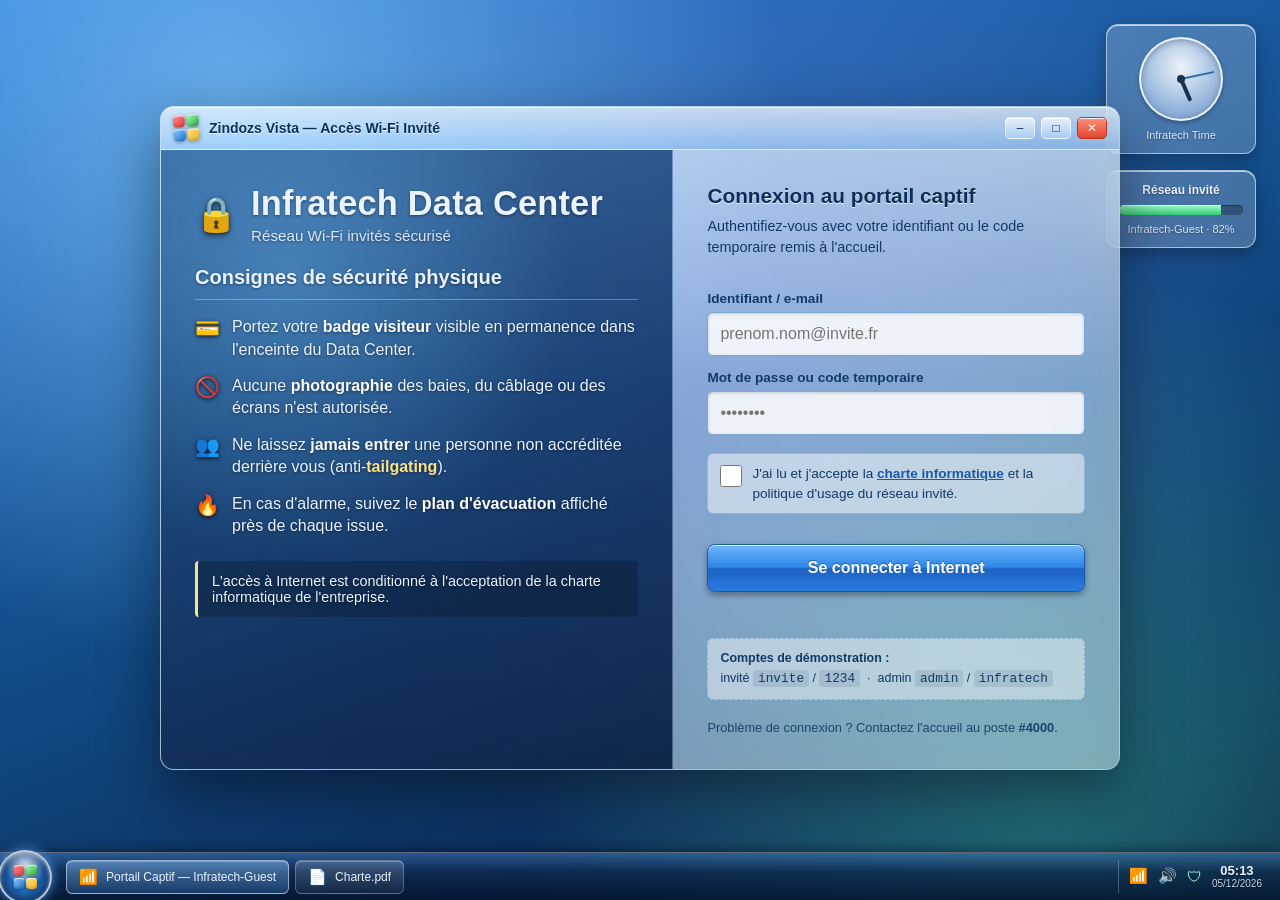
<file: TP03_Portail_Captif/index.html>
<!DOCTYPE html>
<html lang="fr">
<head>
    <meta charset="UTF-8">
    <meta name="viewport" content="width=device-width, initial-scale=1.0">
    <title>Zindozs Vista — Portail Captif Infratech-Guest</title>
    <!-- Police Segoe UI Vista + fallback web -->
    <link rel="stylesheet" href="styles.css">
</head>
<body>

    <!-- ============================================================= -->
    <!-- "BUREAU" ZINDOZS VISTA : tout le portail est mis en scène      -->
    <!-- comme un poste de travail (wallpaper Aurora + taskbar).        -->
    <!-- ============================================================= -->
    <div class="bureau">

        <!-- Petites gadgets flottants du "Sidebar" Vista (déco desktop) -->
        <aside class="sidebar" aria-hidden="true">
            <!-- Gadget horloge -->
            <div class="gadget gadget-horloge">
                <div class="cadran">
                    <span class="aiguille aig-h"></span>
                    <span class="aiguille aig-m"></span>
                    <span class="pivot"></span>
                </div>
                <p class="gadget-label">Infratech Time</p>
            </div>
            <!-- Gadget réseau / débit -->
            <div class="gadget gadget-reseau">
                <p class="gadget-titre">Réseau invité</p>
                <div class="jauge"><span style="width:82%"></span></div>
                <p class="gadget-sous">Infratech-Guest · 82%</p>
            </div>
        </aside>

        <!-- ========================================================= -->
        <!-- FENÊTRE PRINCIPALE (Aero Glass) : le portail captif         -->
        <!-- ========================================================= -->
        <main class="fenetre" role="dialog" aria-labelledby="titre-portail">

            <!-- ----- Barre de titre Vista : logo + titre + boutons ----- -->
            <div class="titlebar">
                <div class="titlebar-gauche">
                    <!-- Logo "drapeau" Zindozs Vista (4 carreaux ondulés) -->
                    <span class="logo-vista" aria-hidden="true">
                        <span class="carreau c1"></span>
                        <span class="carreau c2"></span>
                        <span class="carreau c3"></span>
                        <span class="carreau c4"></span>
                    </span>
                    <span class="titlebar-texte">Zindozs&nbsp;Vista — Accès Wi‑Fi Invité</span>
                </div>
                <!-- Boutons fenêtre réduire / agrandir / fermer -->
                <div class="titlebar-boutons" aria-hidden="true">
                    <button class="win-btn min" title="Réduire">&#8211;</button>
                    <button class="win-btn max" title="Agrandir">&#9633;</button>
                    <button class="win-btn close" title="Fermer">&#10005;</button>
                </div>
            </div>

            <!-- ----- Corps de la fenêtre : 2 colonnes en desktop ----- -->
            <div class="portail">

                <!-- ===================================================== -->
                <!-- COLONNE GAUCHE : illustration corporate + consignes    -->
                <!-- Masquée en display:none sur smartphone (perf mobile).  -->
                <!-- ===================================================== -->
                <section class="illustration">
                    <!-- Bandeau de marque -->
                    <div class="illu-marque">
                        <span class="illu-cadenas" aria-hidden="true">&#128274;</span>
                        <div>
                            <h1 id="titre-portail" class="illu-titre">Infratech&nbsp;Data&nbsp;Center</h1>
                            <p class="illu-sous">Réseau Wi‑Fi invités sécurisé</p>
                        </div>
                    </div>

                    <!-- Rappel visuel des consignes de sécurité physique -->
                    <h2 class="illu-h2">Consignes de sécurité physique</h2>
                    <ul class="consignes">
                        <li>
                            <span class="ic" aria-hidden="true">&#128179;</span>
                            <span>Portez votre <strong>badge visiteur</strong> visible en permanence dans l'enceinte du Data&nbsp;Center.</span>
                        </li>
                        <li>
                            <span class="ic" aria-hidden="true">&#128683;</span>
                            <span>Aucune <strong>photographie</strong> des baies, du câblage ou des écrans n'est autorisée.</span>
                        </li>
                        <li>
                            <span class="ic" aria-hidden="true">&#128101;</span>
                            <span>Ne laissez <strong>jamais entrer</strong> une personne non accréditée derrière vous (anti‑<em>tailgating</em>).</span>
                        </li>
                        <li>
                            <span class="ic" aria-hidden="true">&#128293;</span>
                            <span>En cas d'alarme, suivez le <strong>plan d'évacuation</strong> affiché près de chaque issue.</span>
                        </li>
                    </ul>

                    <p class="illu-note">
                        L'accès à Internet est conditionné à l'acceptation de la charte informatique
                        de l'entreprise.
                    </p>
                </section>

                <!-- ===================================================== -->
                <!-- COLONNE DROITE : formulaire d'authentification         -->
                <!-- Toujours visible (desktop + mobile).                   -->
                <!-- ===================================================== -->
                <section class="auth">
                    <h2 class="auth-titre">Connexion au portail captif</h2>
                    <p class="auth-intro">
                        Authentifiez‑vous avec votre identifiant ou le code temporaire
                        remis à l'accueil.
                    </p>

                    <form class="auth-form" action="#" method="post">
                        <!-- Champ identifiant -->
                        <label for="login">Identifiant / e‑mail</label>
                        <input type="text" id="login" name="login"
                               placeholder="prenom.nom@invite.fr"
                               autocomplete="username" required>

                        <!-- Champ mot de passe / code temporaire -->
                        <label for="code">Mot de passe ou code temporaire</label>
                        <input type="password" id="code" name="code"
                               placeholder="••••••••"
                               autocomplete="current-password" required>

                        <!-- Acceptation de la charte : zone de contact large -->
                        <label class="charte" for="charte">
                            <input type="checkbox" id="charte" name="charte" required>
                            <span>J'ai lu et j'accepte la <a href="#">charte informatique</a>
                            et la politique d'usage du réseau invité.</span>
                        </label>

                        <!-- Bouton de soumission (glossy Aero, min 44px tactile) -->
                        <button type="submit" class="btn-connexion">
                            Se connecter à Internet
                        </button>

                        <!-- Zone de message d'état (remplie par le JS) -->
                        <p id="auth-msg" class="auth-msg" role="status" aria-live="polite"></p>
                    </form>

                    <!-- Rappel des identifiants de démonstration -->
                    <p class="auth-demo">
                        <strong>Comptes de démonstration :</strong><br>
                        invité <code>invite</code> / <code>1234</code> &nbsp;·&nbsp;
                        admin <code>admin</code> / <code>infratech</code>
                    </p>

                    <p class="auth-aide">
                        Problème de connexion ? Contactez l'accueil au poste <strong>#4000</strong>.
                    </p>
                </section>
            </div>
        </main>
    </div>

    <!-- ============================================================= -->
    <!-- BARRE DES TÂCHES ZINDOZS VISTA (fixée en bas de l'écran)       -->
    <!-- ============================================================= -->
    <nav class="taskbar" aria-label="Barre des tâches">
        <!-- Orbe "Démarrer" avec le drapeau Vista -->
        <button class="orbe" title="Démarrer">
            <span class="orbe-logo" aria-hidden="true">
                <span class="carreau c1"></span>
                <span class="carreau c2"></span>
                <span class="carreau c3"></span>
                <span class="carreau c4"></span>
            </span>
        </button>

        <!-- Barre de lancement rapide / fenêtres ouvertes -->
        <div class="taskbar-apps">
            <button class="task-app active" title="Portail Captif">
                <span class="task-ic" aria-hidden="true">&#128246;</span>
                <span class="task-label">Portail Captif — Infratech‑Guest</span>
            </button>
            <button class="task-app" title="Charte informatique">
                <span class="task-ic" aria-hidden="true">&#128196;</span>
                <span class="task-label">Charte.pdf</span>
            </button>
        </div>

        <!-- Zone de notification (tray) : réseau, volume, horloge -->
        <div class="tray">
            <span class="tray-ic" title="Réseau Wi‑Fi" aria-hidden="true">&#128246;</span>
            <span class="tray-ic" title="Volume" aria-hidden="true">&#128266;</span>
            <span class="tray-ic secu" title="Sécurité" aria-hidden="true">&#128737;</span>
            <div class="tray-horloge">
                <span class="tray-heure" id="tray-heure">06:12</span>
                <span class="tray-date" id="tray-date">01/07/2026</span>
            </div>
        </div>
    </nav>

    <!-- ============================================================= -->
    <!-- OVERLAYS (affichés par le JS)                                  -->
    <!-- ============================================================= -->

    <!-- Écran de succès "Accès accordé" (verre Aero vert) -->
    <div class="overlay overlay-succes" id="overlay-succes" hidden>
        <div class="succes-card">
            <div class="succes-check" aria-hidden="true">&#10004;</div>
            <h2>Accès à Internet accordé</h2>
            <p id="succes-user">Bienvenue sur le réseau Infratech‑Guest.</p>
            <div class="succes-barre"><span></span></div>
            <p class="succes-redir">Redirection vers votre page d'accueil…</p>
            <button class="btn-connexion succes-close" id="succes-close">Fermer la session</button>
        </div>
    </div>

    <!-- Faux écran bleu de la mort (BSOD) façon Vista -->
    <div class="overlay bsod" id="bsod" hidden>
        <div class="bsod-inner">
            <p class="bsod-sad">:(</p>
            <p class="bsod-txt">
                Votre PC a rencontré un problème et doit redémarrer.
                Nous collectons simplement quelques informations d'erreur,
                puis le portail redémarrera.
            </p>
            <p class="bsod-pct" id="bsod-pct">0% terminé</p>
            <p class="bsod-code">
                Code d'arrêt&nbsp;: <span>ZINDOZS_AERO_OVERDRIVE</span><br>
                Si vous appelez un technicien, communiquez‑lui ce code.
            </p>
        </div>
    </div>

    <!-- Couche "AERO OVERDRIVE" : pluie de logos + message secret -->
    <div class="overlay overdrive" id="overdrive" hidden>
        <div class="overdrive-msg">
            <span class="logo-vista big" aria-hidden="true">
                <span class="carreau c1"></span>
                <span class="carreau c2"></span>
                <span class="carreau c3"></span>
                <span class="carreau c4"></span>
            </span>
            <h2>AERO OVERDRIVE débloqué !</h2>
            <p>Vous avez trouvé l'easter egg du portail Zindozs&nbsp;Vista. 🎉<br>
               Profitez du meilleur effet « verre » jamais conçu en 2007.</p>
            <button class="btn-connexion" id="overdrive-close">Revenir au bureau</button>
        </div>
    </div>

    <!-- Petit script non essentiel : horloge live du tray + gadget -->
    <script src="script.js"></script>
</body>
</html>
</file>
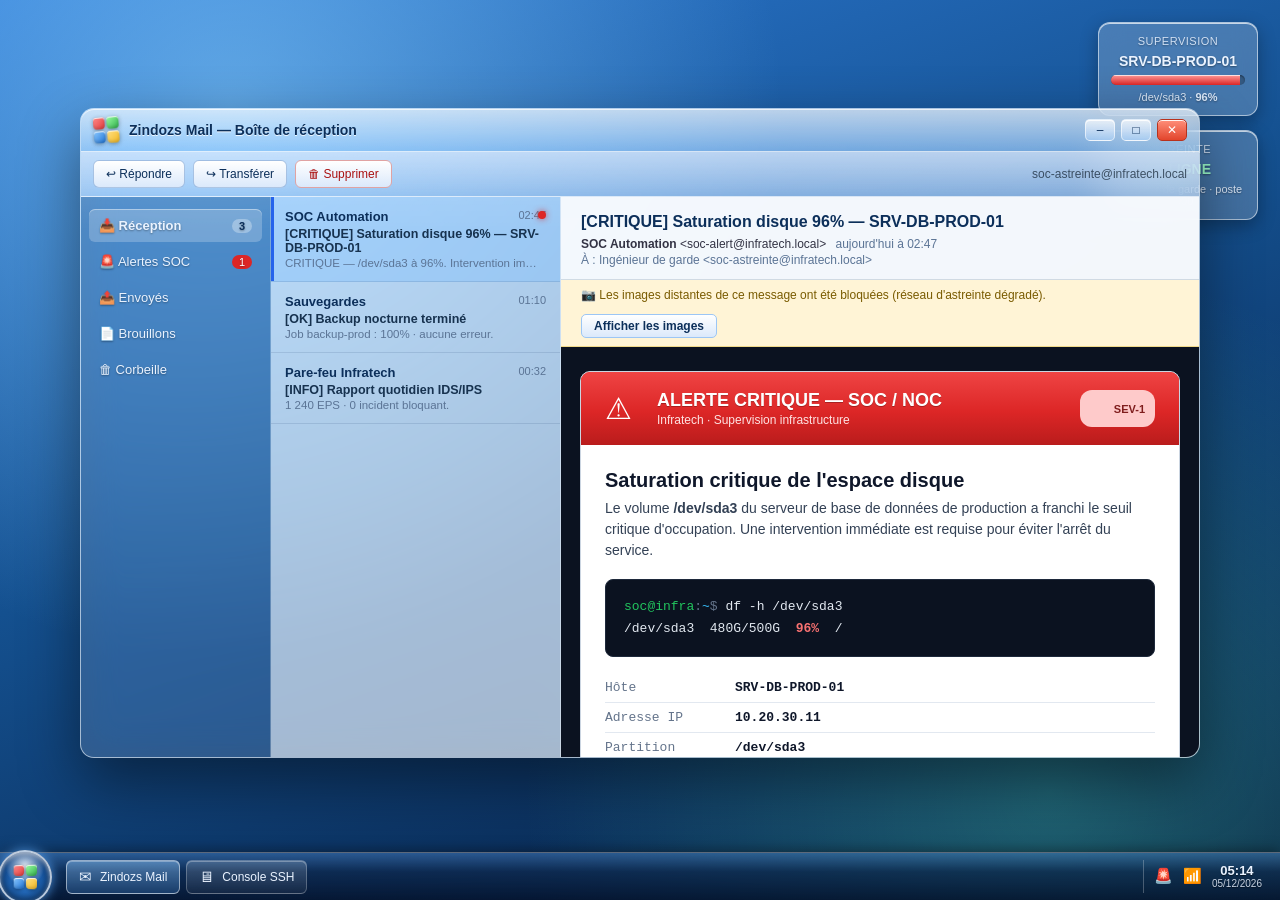
<file: TP04_Email_Alerte_SOC/index.html>
<!DOCTYPE html>
<html lang="fr">
<head>
    <meta charset="UTF-8">
    <meta name="viewport" content="width=device-width, initial-scale=1.0">
    <title>Zindozs Mail — Boîte de réception (SOC/NOC)</title>
    <!--
      NB : cette page (le "client mail" Vista) sert de VITRINE pour
      présenter le livrable. Le template noté est email.html, qui lui
      respecte les contraintes (tables + CSS inline). Ici on a le droit
      d'utiliser du CSS moderne pour l'habillage du client.
    -->
    <link rel="stylesheet" href="styles.css">
</head>
<body>

<div class="bureau">

    <!-- Gadgets Sidebar Vista (déco) -->
    <aside class="sidebar" aria-hidden="true">
        <div class="gadget">
            <p class="gadget-titre">Supervision</p>
            <p class="gadget-gros" id="gadget-hote">SRV-DB-PROD-01</p>
            <div class="jauge jauge-crit"><span style="width:96%"></span></div>
            <p class="gadget-sous">/dev/sda3 · <strong>96%</strong></p>
        </div>
        <div class="gadget">
            <p class="gadget-titre">Astreinte</p>
            <p class="gadget-gros ok">EN LIGNE</p>
            <p class="gadget-sous">Ingénieur de garde · poste #4000</p>
        </div>
    </aside>

    <!-- ============================================================= -->
    <!-- FENÊTRE "ZINDOZS MAIL" (Aero Glass)                            -->
    <!-- ============================================================= -->
    <main class="fenetre">

        <!-- Barre de titre Vista -->
        <div class="titlebar">
            <div class="titlebar-gauche">
                <span class="logo-vista" aria-hidden="true">
                    <span class="carreau c1"></span><span class="carreau c2"></span>
                    <span class="carreau c3"></span><span class="carreau c4"></span>
                </span>
                <span class="titlebar-texte">Zindozs&nbsp;Mail — Boîte de réception</span>
            </div>
            <div class="titlebar-boutons" aria-hidden="true">
                <button class="win-btn min" title="Réduire">&#8211;</button>
                <button class="win-btn max" title="Agrandir">&#9633;</button>
                <button class="win-btn close" title="Fermer">&#10005;</button>
            </div>
        </div>

        <!-- Barre d'outils du client mail -->
        <div class="toolbar">
            <button class="tool-btn" id="btn-repondre">&#8617; Répondre</button>
            <button class="tool-btn" id="btn-transferer">&#8618; Transférer</button>
            <button class="tool-btn danger" id="btn-supprimer">&#128465; Supprimer</button>
            <span class="toolbar-compte">soc-astreinte@infratech.local</span>
        </div>

        <!-- Corps : 3 volets (dossiers / liste / lecture) -->
        <div class="mail-body">

            <!-- Volet dossiers -->
            <nav class="volet-dossiers">
                <p class="dossier actif">&#128229; Réception <span class="badge">3</span></p>
                <p class="dossier">&#128680; Alertes SOC <span class="badge rouge">1</span></p>
                <p class="dossier">&#128228; Envoyés</p>
                <p class="dossier">&#128196; Brouillons</p>
                <p class="dossier">&#128465; Corbeille</p>
            </nav>

            <!-- Volet liste des messages -->
            <ul class="volet-liste">
                <li class="msg actif" data-vue="alerte">
                    <span class="msg-prio" aria-hidden="true"></span>
                    <div class="msg-ligne1">
                        <span class="msg-exp">SOC Automation</span>
                        <span class="msg-heure">02:47</span>
                    </div>
                    <div class="msg-obj">[CRITIQUE] Saturation disque 96% — SRV-DB-PROD-01</div>
                    <div class="msg-apercu">CRITIQUE — /dev/sda3 à 96%. Intervention immédiate requise.</div>
                </li>
                <li class="msg" data-vue="autre">
                    <div class="msg-ligne1">
                        <span class="msg-exp">Sauvegardes</span>
                        <span class="msg-heure">01:10</span>
                    </div>
                    <div class="msg-obj">[OK] Backup nocturne terminé</div>
                    <div class="msg-apercu">Job backup-prod : 100% · aucune erreur.</div>
                </li>
                <li class="msg" data-vue="autre">
                    <div class="msg-ligne1">
                        <span class="msg-exp">Pare-feu Infratech</span>
                        <span class="msg-heure">00:32</span>
                    </div>
                    <div class="msg-obj">[INFO] Rapport quotidien IDS/IPS</div>
                    <div class="msg-apercu">1 240 EPS · 0 incident bloquant.</div>
                </li>
            </ul>

            <!-- Volet de lecture -->
            <section class="volet-lecture">
                <!-- En-tête du message -->
                <div class="lecture-entete">
                    <h1 class="lecture-objet" id="lecture-objet">[CRITIQUE] Saturation disque 96% — SRV-DB-PROD-01</h1>
                    <p class="lecture-meta">
                        <strong>SOC Automation</strong> &lt;soc-alert@infratech.local&gt;
                        <span class="lecture-date" id="lecture-date">aujourd'hui à 02:47</span>
                    </p>
                    <p class="lecture-meta lecture-dest">À : Ingénieur de garde &lt;soc-astreinte@infratech.local&gt;</p>
                </div>

                <!-- Bandeau "images bloquées" façon Gmail (fonctionnel) -->
                <div class="banniere-images" id="banniere-images">
                    <span>&#128247; Les images distantes de ce message ont été bloquées (réseau d'astreinte dégradé).</span>
                    <button id="btn-afficher-images">Afficher les images</button>
                </div>

                <!--
                  APERÇU DU LIVRABLE — copie du corps de email.html.
                  On l'intègre en ligne (et non via <iframe src="email.html">)
                  car les navigateurs bloquent l'accès JS à une iframe file://
                  d'une autre origine : sans cela, le bouton CTA et la bannière
                  d'images ne seraient pas interactifs en ouverture locale.
                  email.html reste le fichier livrable autonome et de référence.
                -->
                <div class="lecture-corps" id="lecture-corps">
                    <div class="mail-scroll" style="background:#0b1220; padding:24px 12px;">
                        <!-- Conteneur e-mail : width 100% limité à max-width:600px -->
                        <table role="presentation" width="600" cellpadding="0" cellspacing="0" border="0"
                               style="width:100%; max-width:600px; margin:0 auto; background-color:#ffffff; border-radius:10px; overflow:hidden; border:1px solid #cbd5e1; font-family:'Segoe UI', Tahoma, Arial, sans-serif;">
                            <!-- En-tête rouge vif #dc2626 -->
                            <tr>
                                <td bgcolor="#dc2626" align="left"
                                    style="background-color:#dc2626; background-image:linear-gradient(to bottom, #ef4444 0%, #dc2626 55%, #b91c1c 100%); padding:18px 24px;">
                                    <table role="presentation" width="100%" cellpadding="0" cellspacing="0" border="0"><tr>
                                        <td width="42" valign="middle" style="font-size:30px; line-height:30px; color:#ffffff;">&#9888;</td>
                                        <td valign="middle" style="padding-left:10px;">
                                            <div style="font-size:18px; font-weight:700; color:#ffffff; text-shadow:0 1px 0 rgba(0,0,0,0.25);">ALERTE CRITIQUE — SOC / NOC</div>
                                            <div style="font-size:12px; color:#fee2e2; margin-top:2px;">Infratech · Supervision infrastructure</div>
                                        </td>
                                        <td align="right" valign="middle" style="font-size:11px; font-weight:700; color:#7f1d1d; background-color:#fecaca; padding:4px 10px; border-radius:12px; white-space:nowrap;">SEV-1</td>
                                    </tr></table>
                                </td>
                            </tr>
                            <!-- Corps -->
                            <tr>
                                <td style="padding:24px;">
                                    <p style="margin:0 0 6px 0; font-size:20px; font-weight:700; color:#0f172a;">Saturation critique de l'espace disque</p>
                                    <p style="margin:0 0 18px 0; font-size:14px; line-height:1.5; color:#334155;">Le volume <strong>/dev/sda3</strong> du serveur de base de données de production a franchi le seuil critique d'occupation. Une intervention immédiate est requise pour éviter l'arrêt du service.</p>
                                    <!-- Bloc terminal (monospace, texte résilient) -->
                                    <table role="presentation" width="100%" cellpadding="0" cellspacing="0" border="0" style="background-color:#0b1220; border-radius:8px; border:1px solid #1e293b;"><tr>
                                        <td style="padding:16px 18px; font-family:'Consolas','Courier New',monospace; font-size:13px; line-height:1.7; color:#e2e8f0; word-break:break-word;">
                                            <span style="color:#22c55e;">soc@infra</span><span style="color:#64748b;">:</span><span style="color:#38bdf8;">~</span><span style="color:#64748b;">$</span> df -h /dev/sda3<br>
                                            <span style="color:#e2e8f0;">/dev/sda3&nbsp;&nbsp;480G/500G&nbsp;&nbsp;</span><span style="color:#f87171; font-weight:700;">96%</span><span style="color:#e2e8f0;">&nbsp;&nbsp;/</span>
                                        </td>
                                    </tr></table>
                                    <!-- Variables système -->
                                    <table role="presentation" width="100%" cellpadding="0" cellspacing="0" border="0" style="margin-top:16px;">
                                        <tr><td width="130" style="padding:7px 0; font-family:'Consolas','Courier New',monospace; font-size:13px; color:#64748b;">Hôte</td><td style="padding:7px 0; font-family:'Consolas','Courier New',monospace; font-size:13px; font-weight:700; color:#0f172a;">SRV-DB-PROD-01</td></tr>
                                        <tr><td style="padding:7px 0; font-family:'Consolas','Courier New',monospace; font-size:13px; color:#64748b; border-top:1px solid #e2e8f0;">Adresse IP</td><td style="padding:7px 0; font-family:'Consolas','Courier New',monospace; font-size:13px; font-weight:700; color:#0f172a; border-top:1px solid #e2e8f0;">10.20.30.11</td></tr>
                                        <tr><td style="padding:7px 0; font-family:'Consolas','Courier New',monospace; font-size:13px; color:#64748b; border-top:1px solid #e2e8f0;">Partition</td><td style="padding:7px 0; font-family:'Consolas','Courier New',monospace; font-size:13px; font-weight:700; color:#0f172a; border-top:1px solid #e2e8f0;">/dev/sda3</td></tr>
                                        <tr><td style="padding:7px 0; font-family:'Consolas','Courier New',monospace; font-size:13px; color:#64748b; border-top:1px solid #e2e8f0;">Occupation</td><td style="padding:7px 0; font-family:'Consolas','Courier New',monospace; font-size:13px; font-weight:700; color:#dc2626; border-top:1px solid #e2e8f0;">96% (CRITIQUE)</td></tr>
                                        <tr><td style="padding:7px 0; font-family:'Consolas','Courier New',monospace; font-size:13px; color:#64748b; border-top:1px solid #e2e8f0;">Détecté à</td><td style="padding:7px 0; font-family:'Consolas','Courier New',monospace; font-size:13px; font-weight:700; color:#0f172a; border-top:1px solid #e2e8f0;">02:47 UTC</td></tr>
                                    </table>
                                    <!-- CTA : cellule de tableau stylisée -->
                                    <table role="presentation" width="100%" cellpadding="0" cellspacing="0" border="0" style="margin:26px 0 8px 0;"><tr><td align="center">
                                        <table role="presentation" cellpadding="0" cellspacing="0" border="0"><tr>
                                            <td bgcolor="#2563eb" align="center" style="background-color:#2563eb; background-image:linear-gradient(to bottom, #60a5fa 0%, #2563eb 52%, #1d4ed8 100%); border-radius:8px; box-shadow:0 2px 4px rgba(0,0,0,0.25);">
                                                <a href="https://console.infratech.local/ssh?host=SRV-DB-PROD-01" id="cta-ssh" target="_blank" style="display:block; min-height:24px; padding:14px 34px; font-family:'Segoe UI', Tahoma, Arial, sans-serif; font-size:15px; font-weight:700; color:#ffffff; text-decoration:none; text-shadow:0 -1px 0 rgba(0,0,0,0.3);">&#128421;&nbsp; Ouvrir la console SSH web</a>
                                            </td>
                                        </tr></table>
                                    </td></tr></table>
                                    <p style="margin:12px 0 0 0; font-size:12px; line-height:1.5; color:#64748b; text-align:center;">Purgez les journaux (<span style="font-family:'Consolas','Courier New',monospace;">/var/log</span>) ou étendez le volume LVM. Si le lien ne s'ouvre pas, connectez-vous manuellement au dashboard.</p>
                                </td>
                            </tr>
                            <!-- Pied de page -->
                            <tr>
                                <td bgcolor="#f1f5f9" style="background-color:#f1f5f9; padding:18px 24px; border-top:1px solid #e2e8f0;">
                                    <p style="margin:0 0 4px 0; font-size:11px; line-height:1.6; color:#64748b;">Message automatique généré par <span style="font-family:'Consolas','Courier New',monospace;">soc-alert.sh</span> — Ne pas répondre.</p>
                                    <p style="margin:0; font-size:11px; line-height:1.6; color:#94a3b8;">Infratech SOC/NOC · Astreinte 24/7 · poste #4000 &nbsp;|&nbsp; Ref. INC-2026-0702-96</p>
                                </td>
                            </tr>
                        </table>
                    </div>
                </div>

                <!-- Vue "autre message" (placeholder simple) -->
                <div class="lecture-autre" id="lecture-autre" hidden>
                    <p>Ce message ne fait pas partie du TP.<br>Sélectionnez l'alerte
                       <strong>[CRITIQUE]</strong> pour afficher le template livré.</p>
                </div>
            </section>
        </div>
    </main>
</div>

<!-- Barre des tâches Zindozs Vista -->
<nav class="taskbar" aria-label="Barre des tâches">
    <button class="orbe" title="Démarrer">
        <span class="orbe-logo" aria-hidden="true">
            <span class="carreau c1"></span><span class="carreau c2"></span>
            <span class="carreau c3"></span><span class="carreau c4"></span>
        </span>
    </button>
    <div class="taskbar-apps">
        <button class="task-app active"><span class="task-ic">&#9993;</span><span class="task-label">Zindozs Mail</span></button>
        <button class="task-app"><span class="task-ic">&#128421;</span><span class="task-label">Console SSH</span></button>
    </div>
    <div class="tray">
        <span class="tray-ic secu" title="Alerte SOC" aria-hidden="true">&#128680;</span>
        <span class="tray-ic" title="Réseau" aria-hidden="true">&#128246;</span>
        <div class="tray-horloge">
            <span class="tray-heure" id="tray-heure">02:47</span>
            <span class="tray-date" id="tray-date">02/07/2026</span>
        </div>
    </div>
</nav>

<!-- Modale "console" simulée quand on clique sur le CTA de l'e-mail -->
<div class="overlay console-overlay" id="console-overlay" hidden>
    <div class="console-fenetre">
        <div class="console-titre">
            <span class="logo-vista" aria-hidden="true">
                <span class="carreau c1"></span><span class="carreau c2"></span>
                <span class="carreau c3"></span><span class="carreau c4"></span>
            </span>
            SSH — soc@SRV-DB-PROD-01
            <button class="win-btn close" id="console-close" title="Fermer">&#10005;</button>
        </div>
        <pre class="console-sortie" id="console-sortie"></pre>
    </div>
</div>

<script src="script.js"></script>
</body>
</html>
</file>
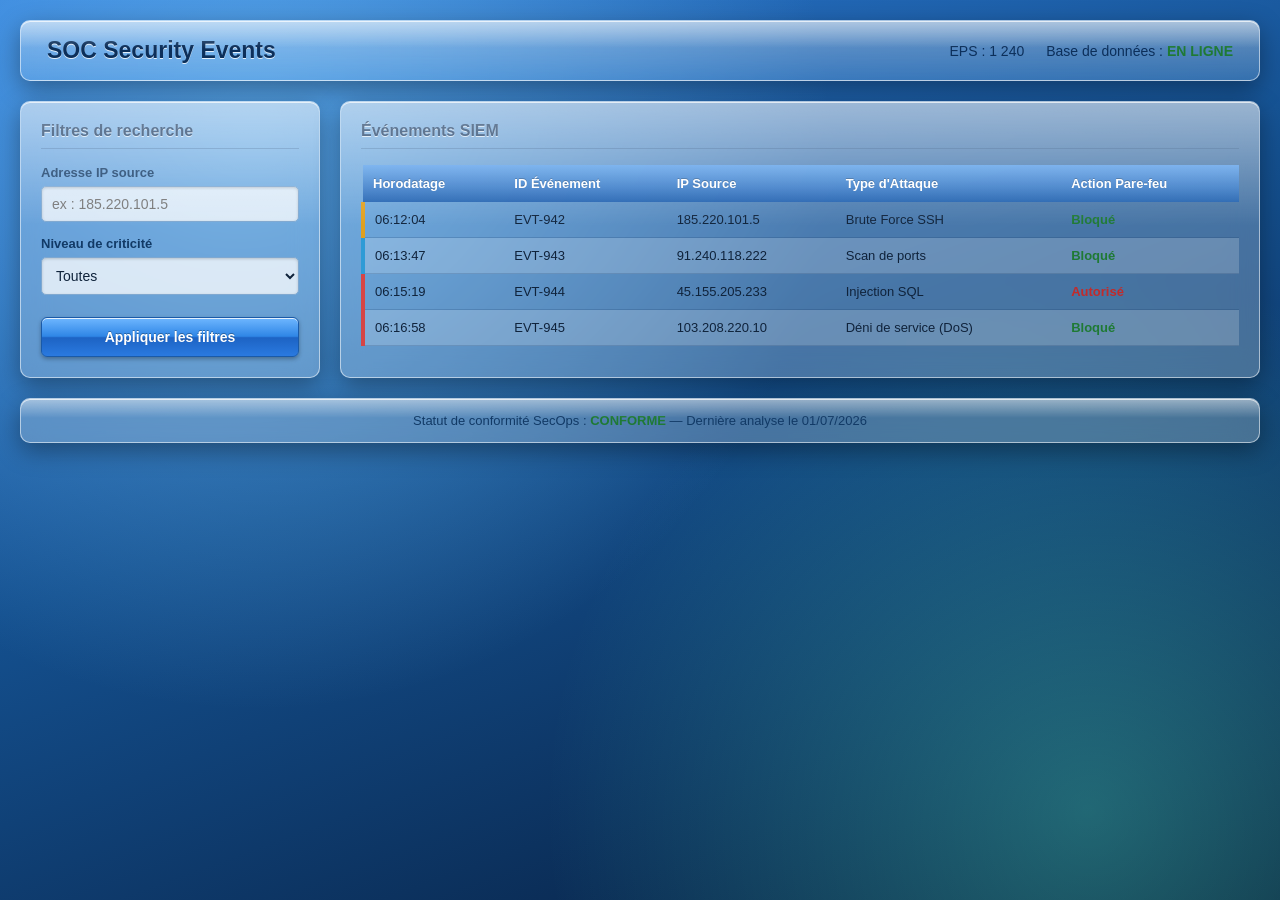
<file: TP_SOC_Cheatsheet/index.html>
<!DOCTYPE html>
<html lang="fr">
<head>
    <meta charset="UTF-8">
    <meta name="viewport" content="width=device-width, initial-scale=1.0">
    <title>Console SOC - Security Events</title>
    <!-- On relie notre feuille de style externe -->
    <link rel="stylesheet" href="styles.css">
</head>
<body>

    <!-- ============================================= -->
    <!-- HEADER : identité de la console de sécurité   -->
    <!-- ============================================= -->
    <header class="header">
        <!-- Titre positionné à gauche (voir Flexbox dans le CSS) -->
        <h1>SOC Security Events</h1>

        <!-- Indicateurs de performance alignés à droite -->
        <ul class="kpi">
            <li>EPS : 1 240</li>
            <li>Base de données : <span class="ok">EN LIGNE</span></li>
        </ul>
    </header>

    <!-- ============================================= -->
    <!-- MAIN : grille à 2 colonnes (aside + section)  -->
    <!-- ============================================= -->
    <main class="main">

        <!-- ----- Panneau latéral gauche : les filtres ----- -->
        <aside class="aside">
            <h2>Filtres de recherche</h2>

            <!-- Formulaire de filtrage (section Forms de la cheat sheet).
                 Le filtrage est géré par script.js (preventDefault + filtrer). -->
            <form>
                <!-- 1. Champ texte pour filtrer par IP source -->
                <label for="ip">Adresse IP source</label>
                <input type="text" id="ip" name="ip" placeholder="ex : 185.220.101.5">

                <!-- 2. Menu déroulant du niveau de criticité -->
                <label for="criticite">Niveau de criticité</label>
                <select id="criticite" name="criticite">
                    <option value="toutes">Toutes</option>
                    <option value="critique">Critique</option>
                    <option value="warning">Warning</option>
                    <option value="info">Info</option>
                </select>

                <!-- 3. Bouton de soumission pour appliquer les filtres -->
                <input type="submit" value="Appliquer les filtres">
            </form>
        </aside>

        <!-- ----- Section centrale : tableau des événements ----- -->
        <section class="events">
            <h2>Événements SIEM</h2>

            <!-- Tableau (section Tables de la cheat sheet) -->
            <table>
                <!-- En-tête du tableau -->
                <thead>
                    <tr>
                        <th>Horodatage</th>
                        <th>ID Événement</th>
                        <th>IP Source</th>
                        <th>Type d'Attaque</th>
                        <th>Action Pare-feu</th>
                    </tr>
                </thead>

                <!-- Corps du tableau : au moins 3 lignes d'exemples.
                     L'attribut data-criticite sert au filtrage JavaScript. -->
                <tbody>
                    <tr data-criticite="warning">
                        <td>06:12:04</td>
                        <td>EVT-942</td>
                        <td>185.220.101.5</td>
                        <td>Brute Force SSH</td>
                        <td class="bloque">Bloqué</td>
                    </tr>
                    <tr data-criticite="info">
                        <td>06:13:47</td>
                        <td>EVT-943</td>
                        <td>91.240.118.222</td>
                        <td>Scan de ports</td>
                        <td class="bloque">Bloqué</td>
                    </tr>
                    <tr data-criticite="critique">
                        <td>06:15:19</td>
                        <td>EVT-944</td>
                        <td>45.155.205.233</td>
                        <td>Injection SQL</td>
                        <td class="autorise">Autorisé</td>
                    </tr>
                    <tr data-criticite="critique">
                        <td>06:16:58</td>
                        <td>EVT-945</td>
                        <td>103.208.220.10</td>
                        <td>Déni de service (DoS)</td>
                        <td class="bloque">Bloqué</td>
                    </tr>
                </tbody>
            </table>

            <!-- Message affiché par le JS si aucun événement ne correspond au filtre -->
            <p id="aucun-resultat" class="aucun-resultat">Aucun événement ne correspond à ces filtres.</p>
        </section>
    </main>

    <!-- ============================================= -->
    <!-- FOOTER : statut de conformité SecOps          -->
    <!-- ============================================= -->
    <footer class="footer">
        <p>Statut de conformité SecOps : <span class="ok">CONFORME</span> — Dernière analyse le 01/07/2026</p>
    </footer>

    <!-- Script qui rend les filtres fonctionnels -->
    <script src="script.js"></script>

</body>
</html>
</file>
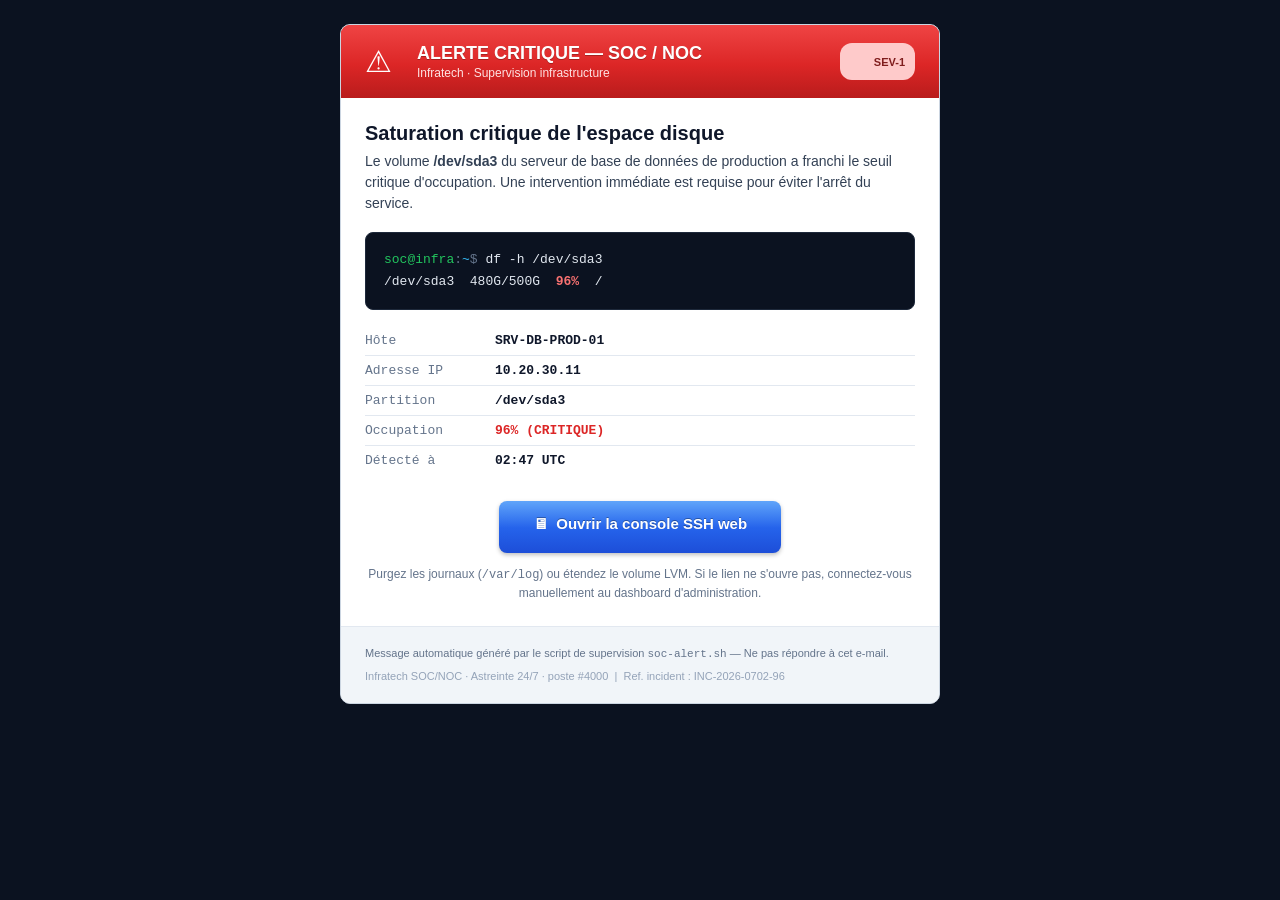
<file: TP04_Email_Alerte_SOC/email.html>
<!DOCTYPE html>
<!--
=====================================================================
  TP04 — Template d'Emailing d'Alerte SOC / NOC  (LIVRABLE)
  Alerte : saturation disque 96% sur /dev/sda3 (SRV-DB-PROD-01)
  ---------------------------------------------------------------
  CONTRAINTES RESPECTÉES (cahier des charges) :
   1. AUCUNE balise <link> ni <style> globale. Tout le style est en
      INLINE (attribut style="") sur chaque balise -> compat. maximale
      Outlook / Gmail / Apple Mail.
   2. Mise en page 100% en TABLEAUX (<table>/<tr>/<td>), zéro Flexbox,
      zéro CSS Grid.
   3. Tableau principal 100% (fond sombre) + sous-tableau conteneur
      width:100% limité par max-width:600px (pas de scroll horizontal).
   4. Bandeau d'en-tête ROUGE VIF #dc2626 = criticité.
   5. Variables système en police MONOSPACE (rendu terminal CLI) et en
      TEXTE (visibles même si les images distantes sont bloquées).
   6. Bouton CTA = cellule de tableau stylisée (padding, fond, texte
      blanc), cliquable au doigt.
=====================================================================
-->
<html lang="fr">
<head>
    <meta charset="UTF-8">
    <meta name="viewport" content="width=device-width, initial-scale=1.0">
    <title>[CRITIQUE] Saturation disque 96% — SRV-DB-PROD-01</title>
</head>
<body style="margin:0; padding:0; background-color:#0b1220;">

    <!-- Texte de pré-en-tête (aperçu dans la boîte de réception, masqué à l'ouverture) -->
    <div style="display:none; max-height:0; overflow:hidden; opacity:0; color:#0b1220; font-size:1px; line-height:1px;">
        CRITIQUE — /dev/sda3 à 96% sur SRV-DB-PROD-01. Intervention immédiate requise.
    </div>

    <!-- =============================================================
         TABLEAU PRINCIPAL DE CENTRAGE (100% largeur, fond sombre)
         ============================================================= -->
    <table role="presentation" width="100%" cellpadding="0" cellspacing="0" border="0"
           style="width:100%; background-color:#0b1220; margin:0; padding:0;">
        <tr>
            <td align="center" style="padding:24px 12px;">

                <!-- =====================================================
                     SOUS-TABLEAU CONTENEUR : width 100% mais max 600px
                     ===================================================== -->
                <table role="presentation" width="600" cellpadding="0" cellspacing="0" border="0"
                       style="width:100%; max-width:600px; background-color:#ffffff; border-radius:10px; overflow:hidden; border:1px solid #cbd5e1; font-family:'Segoe UI', Tahoma, Arial, sans-serif;">

                    <!-- =================================================
                         EN-TÊTE : bandeau rouge vif #dc2626 (CRITIQUE)
                         bgcolor = repli solide ; background-image = reflet
                         ================================================= -->
                    <tr>
                        <td bgcolor="#dc2626" align="left"
                            style="background-color:#dc2626; background-image:linear-gradient(to bottom, #ef4444 0%, #dc2626 55%, #b91c1c 100%); padding:18px 24px;">
                            <table role="presentation" width="100%" cellpadding="0" cellspacing="0" border="0">
                                <tr>
                                    <!-- Pictogramme "danger" en texte (résilient, pas une image) -->
                                    <td width="42" valign="middle"
                                        style="font-size:30px; line-height:30px; color:#ffffff;">&#9888;</td>
                                    <td valign="middle" style="padding-left:10px;">
                                        <div style="font-size:18px; font-weight:700; color:#ffffff; text-shadow:0 1px 0 rgba(0,0,0,0.25);">
                                            ALERTE CRITIQUE — SOC / NOC
                                        </div>
                                        <div style="font-size:12px; color:#fee2e2; margin-top:2px;">
                                            Infratech · Supervision infrastructure
                                        </div>
                                    </td>
                                    <td align="right" valign="middle"
                                        style="font-size:11px; font-weight:700; color:#7f1d1d; background-color:#fecaca; padding:4px 10px; border-radius:12px; white-space:nowrap;">
                                        SEV-1
                                    </td>
                                </tr>
                            </table>
                        </td>
                    </tr>

                    <!-- =================================================
                         CORPS DU MESSAGE
                         ================================================= -->
                    <tr>
                        <td style="padding:24px;">

                            <!-- Titre de l'incident -->
                            <p style="margin:0 0 6px 0; font-size:20px; font-weight:700; color:#0f172a;">
                                Saturation critique de l'espace disque
                            </p>
                            <p style="margin:0 0 18px 0; font-size:14px; line-height:1.5; color:#334155;">
                                Le volume <strong>/dev/sda3</strong> du serveur de base de données de
                                production a franchi le seuil critique d'occupation. Une intervention
                                immédiate est requise pour éviter l'arrêt du service.
                            </p>

                            <!-- =============================================
                                 BLOC "TERMINAL" — variables système en
                                 MONOSPACE et en TEXTE (résilience totale)
                                 ============================================= -->
                            <table role="presentation" width="100%" cellpadding="0" cellspacing="0" border="0"
                                   style="background-color:#0b1220; border-radius:8px; border:1px solid #1e293b;">
                                <tr>
                                    <td style="padding:16px 18px; font-family:'Consolas','Courier New',monospace; font-size:13px; line-height:1.7; color:#e2e8f0; word-break:break-word;">
                                        <span style="color:#22c55e;">soc@infra</span><span style="color:#64748b;">:</span><span style="color:#38bdf8;">~</span><span style="color:#64748b;">$</span> df -h /dev/sda3<br>
                                        <span style="color:#e2e8f0;">/dev/sda3&nbsp;&nbsp;480G/500G&nbsp;&nbsp;</span><span style="color:#f87171; font-weight:700;">96%</span><span style="color:#e2e8f0;">&nbsp;&nbsp;/</span>
                                    </td>
                                </tr>
                            </table>

                            <!-- Tableau récapitulatif des variables (texte pur) -->
                            <table role="presentation" width="100%" cellpadding="0" cellspacing="0" border="0" style="margin-top:16px;">
                                <tr>
                                    <td width="130" style="padding:7px 0; font-family:'Consolas','Courier New',monospace; font-size:13px; color:#64748b;">Hôte</td>
                                    <td style="padding:7px 0; font-family:'Consolas','Courier New',monospace; font-size:13px; font-weight:700; color:#0f172a;">SRV-DB-PROD-01</td>
                                </tr>
                                <tr>
                                    <td style="padding:7px 0; font-family:'Consolas','Courier New',monospace; font-size:13px; color:#64748b; border-top:1px solid #e2e8f0;">Adresse IP</td>
                                    <td style="padding:7px 0; font-family:'Consolas','Courier New',monospace; font-size:13px; font-weight:700; color:#0f172a; border-top:1px solid #e2e8f0;">10.20.30.11</td>
                                </tr>
                                <tr>
                                    <td style="padding:7px 0; font-family:'Consolas','Courier New',monospace; font-size:13px; color:#64748b; border-top:1px solid #e2e8f0;">Partition</td>
                                    <td style="padding:7px 0; font-family:'Consolas','Courier New',monospace; font-size:13px; font-weight:700; color:#0f172a; border-top:1px solid #e2e8f0;">/dev/sda3</td>
                                </tr>
                                <tr>
                                    <td style="padding:7px 0; font-family:'Consolas','Courier New',monospace; font-size:13px; color:#64748b; border-top:1px solid #e2e8f0;">Occupation</td>
                                    <td style="padding:7px 0; font-family:'Consolas','Courier New',monospace; font-size:13px; font-weight:700; color:#dc2626; border-top:1px solid #e2e8f0;">96% (CRITIQUE)</td>
                                </tr>
                                <tr>
                                    <td style="padding:7px 0; font-family:'Consolas','Courier New',monospace; font-size:13px; color:#64748b; border-top:1px solid #e2e8f0;">Détecté à</td>
                                    <td style="padding:7px 0; font-family:'Consolas','Courier New',monospace; font-size:13px; font-weight:700; color:#0f172a; border-top:1px solid #e2e8f0;">02:47 UTC</td>
                                </tr>
                            </table>

                            <!-- =============================================
                                 BOUTON CTA = cellule de tableau stylisée
                                 (padding, fond, texte blanc, cliquable doigt)
                                 ============================================= -->
                            <table role="presentation" width="100%" cellpadding="0" cellspacing="0" border="0" style="margin:26px 0 8px 0;">
                                <tr>
                                    <td align="center">
                                        <table role="presentation" cellpadding="0" cellspacing="0" border="0">
                                            <tr>
                                                <td bgcolor="#2563eb" align="center"
                                                    style="background-color:#2563eb; background-image:linear-gradient(to bottom, #60a5fa 0%, #2563eb 52%, #1d4ed8 100%); border-radius:8px; box-shadow:0 2px 4px rgba(0,0,0,0.25);">
                                                    <a href="https://console.infratech.local/ssh?host=SRV-DB-PROD-01"
                                                       target="_blank"
                                                       style="display:block; min-height:24px; padding:14px 34px; font-family:'Segoe UI', Tahoma, Arial, sans-serif; font-size:15px; font-weight:700; color:#ffffff; text-decoration:none; text-shadow:0 -1px 0 rgba(0,0,0,0.3);">
                                                        &#128421;&nbsp; Ouvrir la console SSH web
                                                    </a>
                                                </td>
                                            </tr>
                                        </table>
                                    </td>
                                </tr>
                            </table>

                            <p style="margin:12px 0 0 0; font-size:12px; line-height:1.5; color:#64748b; text-align:center;">
                                Purgez les journaux (<span style="font-family:'Consolas','Courier New',monospace;">/var/log</span>)
                                ou étendez le volume LVM. Si le lien ne s'ouvre pas, connectez-vous manuellement au
                                dashboard d'administration.
                            </p>

                        </td>
                    </tr>

                    <!-- =================================================
                         PIED DE PAGE
                         ================================================= -->
                    <tr>
                        <td bgcolor="#f1f5f9" style="background-color:#f1f5f9; padding:18px 24px; border-top:1px solid #e2e8f0;">
                            <p style="margin:0 0 4px 0; font-size:11px; line-height:1.6; color:#64748b;">
                                Message automatique généré par le script de supervision
                                <span style="font-family:'Consolas','Courier New',monospace;">soc-alert.sh</span> —
                                Ne pas répondre à cet e-mail.
                            </p>
                            <p style="margin:0; font-size:11px; line-height:1.6; color:#94a3b8;">
                                Infratech SOC/NOC · Astreinte 24/7 · poste #4000 &nbsp;|&nbsp; Ref. incident : INC-2026-0702-96
                            </p>
                        </td>
                    </tr>

                </table>
                <!-- /conteneur 600px -->

            </td>
        </tr>
    </table>
    <!-- /tableau principal -->

</body>
</html>
</file>
<file: TP03_Portail_Captif/styles.css>
/* =================================================================
   STYLES.CSS — TP03 : Portail Captif Wi-Fi "Infratech-Guest"
   Thème : Windows Vista "Aero Glass" POUSSÉ (bureau complet,
   barre des tâches, orbe Démarrer, logo Zindozs Vista, gadgets
   Sidebar, fenêtre à barre de titre).

   Points pédagogiques mis en avant :
   - @media (Media Queries) : double affichage Desktop / Mobile
   - display:none : masquage de la colonne illustration sur mobile
   - Zone tactile >= 44px + font-size >= 16px sur les champs mobiles
   - clamp() : typographie fluide (titre + consignes)
   ================================================================= */

/* ---------- Remise à zéro ---------- */
* {
    margin: 0;
    padding: 0;
    box-sizing: border-box;
}

/* -----------------------------------------------------------------
   BUREAU : wallpaper "Aurora" Vista (dégradés lumineux superposés).
   La barre des tâches fait 48px : on réserve la place en bas.
   ----------------------------------------------------------------- */
html, body {
    height: 100%;
}

body {
    font-family: "Segoe UI", "Segoe UI Web", Tahoma, Geneva, Verdana, sans-serif;
    color: #10233b;
    min-height: 100vh;
    /* Superposition de lueurs colorées + dégradé bleu profond Vista */
    background:
        radial-gradient(circle at 18% 12%, rgba(140, 210, 255, 0.60), transparent 42%),
        radial-gradient(circle at 82% 88%, rgba(90, 255, 210, 0.32), transparent 40%),
        radial-gradient(circle at 60% 40%, rgba(180, 160, 255, 0.22), transparent 55%),
        linear-gradient(160deg, #2e7bd6 0%, #14508f 45%, #05193a 100%);
    background-attachment: fixed;
    overflow-x: hidden;
}

/* Zone bureau : centre la fenêtre, laisse la place à la taskbar (48px) */
.bureau {
    min-height: 100vh;
    padding: clamp(12px, 4vw, 48px);
    padding-bottom: 72px; /* place pour la barre des tâches */
    display: flex;
    align-items: center;
    justify-content: center;
    position: relative;
}

/* =================================================================
   SIDEBAR VISTA (gadgets décoratifs, coin haut-droit du bureau)
   ================================================================= */
.sidebar {
    position: absolute;
    top: 24px;
    right: 24px;
    width: 150px;
    display: flex;
    flex-direction: column;
    gap: 16px;
    z-index: 1;
}

.gadget {
    background: rgba(255, 255, 255, 0.20);
    backdrop-filter: blur(12px);
    -webkit-backdrop-filter: blur(12px);
    border: 1px solid rgba(255, 255, 255, 0.55);
    border-radius: 12px;
    box-shadow:
        0 6px 18px rgba(0, 0, 0, 0.30),
        inset 0 1px 0 rgba(255, 255, 255, 0.7);
    padding: 12px;
    text-align: center;
    color: #eaf3ff;
    text-shadow: 0 1px 2px rgba(0, 0, 0, 0.4);
}

.gadget-label,
.gadget-sous {
    font-size: 11px;
    margin-top: 8px;
    opacity: 0.9;
}

.gadget-titre {
    font-size: 12px;
    font-weight: 600;
    margin-bottom: 8px;
}

/* Horloge analogique du gadget */
.cadran {
    width: 84px;
    height: 84px;
    margin: 0 auto;
    border-radius: 50%;
    background:
        radial-gradient(circle at 50% 35%, rgba(255,255,255,0.9), rgba(210,230,255,0.6) 60%, rgba(120,160,210,0.6));
    border: 2px solid rgba(255, 255, 255, 0.8);
    box-shadow: inset 0 2px 6px rgba(0,0,0,0.25), 0 2px 4px rgba(0,0,0,0.3);
    position: relative;
}
.aiguille {
    position: absolute;
    left: 50%;
    bottom: 50%;
    transform-origin: bottom center;
    background: #17324f;
    border-radius: 2px;
}
.aig-h { width: 4px; height: 24px; margin-left: -2px; }
.aig-m { width: 2px; height: 34px; margin-left: -1px; background:#2f6bb0; }
.pivot {
    position: absolute;
    top: 50%; left: 50%;
    width: 8px; height: 8px;
    margin: -4px 0 0 -4px;
    background: #17324f;
    border-radius: 50%;
}

/* Jauge de débit réseau */
.jauge {
    height: 10px;
    border-radius: 6px;
    background: rgba(0,0,0,0.25);
    box-shadow: inset 0 1px 2px rgba(0,0,0,0.4);
    overflow: hidden;
}
.jauge span {
    display: block;
    height: 100%;
    background: linear-gradient(to bottom, #9dffce, #35c96f);
    box-shadow: inset 0 1px 0 rgba(255,255,255,0.7);
}

/* =================================================================
   FENÊTRE PRINCIPALE (Aero Glass)
   ================================================================= */
.fenetre {
    width: min(960px, 100%);
    background: rgba(255, 255, 255, 0.20);
    backdrop-filter: blur(18px) saturate(1.3);
    -webkit-backdrop-filter: blur(18px) saturate(1.3);
    border: 1px solid rgba(255, 255, 255, 0.55);
    border-radius: 14px;
    box-shadow:
        0 24px 60px rgba(0, 0, 0, 0.45),
        inset 0 1px 0 rgba(255, 255, 255, 0.7);
    overflow: hidden;
    position: relative;
    z-index: 2;
}

/* Reflet vitré sur la moitié haute de la fenêtre */
.fenetre::before {
    content: "";
    position: absolute;
    inset: 0 0 auto 0;
    height: 42%;
    background: linear-gradient(to bottom,
        rgba(255, 255, 255, 0.40),
        rgba(255, 255, 255, 0));
    pointer-events: none;
    z-index: 3;
}

/* -----------------------------------------------------------------
   BARRE DE TITRE VISTA : logo Zindozs + titre + boutons fenêtre
   ----------------------------------------------------------------- */
.titlebar {
    display: flex;
    align-items: center;
    justify-content: space-between;
    padding: 8px 12px;
    background: linear-gradient(to bottom,
        rgba(255, 255, 255, 0.45),
        rgba(150, 205, 255, 0.28));
    border-bottom: 1px solid rgba(255, 255, 255, 0.5);
    position: relative;
    z-index: 4;
}

.titlebar-gauche {
    display: flex;
    align-items: center;
    gap: 10px;
}

.titlebar-texte {
    color: #0c2f5a;
    font-size: 14px;
    font-weight: 600;
    text-shadow: 0 1px 0 rgba(255, 255, 255, 0.8);
}

/* ----- Logo "drapeau" Zindozs Vista : 4 carreaux façon Windows ----- */
.logo-vista {
    position: relative;
    width: 26px;
    height: 26px;
    display: inline-grid;
    grid-template-columns: 1fr 1fr;
    grid-template-rows: 1fr 1fr;
    gap: 2px;
    transform: perspective(120px) rotateY(-12deg) rotateZ(-4deg);
    filter: drop-shadow(0 1px 2px rgba(0,0,0,0.35));
}
.carreau {
    border-radius: 3px 3px 4px 4px;
    box-shadow: inset 0 1px 0 rgba(255,255,255,0.8), inset 0 -2px 3px rgba(0,0,0,0.15);
}
/* Les 4 couleurs emblématiques (rouge / vert / bleu / jaune) */
.c1 { background: linear-gradient(135deg, #ff8a8a, #e23b3b); }
.c2 { background: linear-gradient(135deg, #9bffa4, #2fae4a); }
.c3 { background: linear-gradient(135deg, #8cc9ff, #1f74d6); }
.c4 { background: linear-gradient(135deg, #ffe185, #f2b721); }

/* ----- Boutons réduire / agrandir / fermer ----- */
.titlebar-boutons {
    display: flex;
    gap: 6px;
}
.win-btn {
    width: 30px;
    height: 22px;
    border: 1px solid rgba(255, 255, 255, 0.6);
    border-radius: 5px;
    font-size: 12px;
    color: #0c2f5a;
    cursor: pointer;
    background: linear-gradient(to bottom,
        rgba(255,255,255,0.7), rgba(180,215,255,0.5));
    box-shadow: inset 0 1px 0 rgba(255,255,255,0.9);
}
.win-btn:hover { background: linear-gradient(to bottom, #cfe6ff, #9cc6f5); }
.win-btn.close {
    background: linear-gradient(to bottom, #ff8f7a, #e2452c);
    color: #fff;
    border-color: #b8321d;
}
.win-btn.close:hover { background: linear-gradient(to bottom, #ffa694, #f0553c); }

/* =================================================================
   CORPS DU PORTAIL : GRILLE 2 COLONNES (illustration + formulaire)
   ================================================================= */
.portail {
    display: grid;
    grid-template-columns: 1.15fr 1fr;
    position: relative;
    z-index: 4;
}

/* -----------------------------------------------------------------
   COLONNE GAUCHE : illustration corporate + consignes de sécurité
   ----------------------------------------------------------------- */
.illustration {
    padding: clamp(20px, 3vw, 34px);
    color: #eaf3ff;
    /* Fond "affiche corporate" : dégradé bleu nuit + lueur */
    background:
        radial-gradient(circle at 25% 20%, rgba(120, 200, 255, 0.35), transparent 45%),
        linear-gradient(160deg, rgba(20, 70, 130, 0.75), rgba(5, 25, 58, 0.82));
    text-shadow: 0 1px 3px rgba(0, 0, 0, 0.45);
    border-right: 1px solid rgba(255, 255, 255, 0.25);
}

.illu-marque {
    display: flex;
    align-items: center;
    gap: 14px;
    margin-bottom: 22px;
}
.illu-cadenas {
    font-size: 34px;
    filter: drop-shadow(0 2px 3px rgba(0,0,0,0.5));
}

/* clamp() : titre du portail fluide de 22px à 34px selon la largeur */
.illu-titre {
    font-size: clamp(1.35rem, 1rem + 2.2vw, 2.15rem);
    font-weight: 700;
    line-height: 1.15;
    letter-spacing: 0.2px;
}
.illu-sous {
    font-size: clamp(0.8rem, 0.72rem + 0.4vw, 0.95rem);
    opacity: 0.9;
    margin-top: 4px;
}

.illu-h2 {
    /* clamp() aussi sur le sous-titre des consignes */
    font-size: clamp(1rem, 0.9rem + 0.6vw, 1.25rem);
    font-weight: 600;
    margin-bottom: 16px;
    padding-bottom: 10px;
    border-bottom: 1px solid rgba(255, 255, 255, 0.3);
}

/* Liste des consignes de sécurité physique */
.consignes {
    list-style: none;
    display: flex;
    flex-direction: column;
    gap: 14px;
}
.consignes li {
    display: flex;
    align-items: flex-start;
    gap: 12px;
    /* clamp() : corps de texte des consignes fluide */
    font-size: clamp(0.85rem, 0.78rem + 0.45vw, 1rem);
    line-height: 1.4;
}
.consignes .ic {
    flex: 0 0 auto;
    font-size: 20px;
    line-height: 1.2;
    filter: drop-shadow(0 1px 2px rgba(0,0,0,0.5));
}
.consignes strong { color: #ffffff; }
.consignes em { color: #ffe185; font-style: normal; font-weight: 600; }

.illu-note {
    margin-top: 24px;
    padding: 12px 14px;
    font-size: clamp(0.78rem, 0.72rem + 0.35vw, 0.9rem);
    background: rgba(0, 0, 0, 0.22);
    border-left: 3px solid #ffe185;
    border-radius: 4px;
}

/* -----------------------------------------------------------------
   COLONNE DROITE : formulaire d'authentification
   ----------------------------------------------------------------- */
.auth {
    padding: clamp(20px, 3vw, 34px);
    background: rgba(255, 255, 255, 0.30);
    display: flex;
    flex-direction: column;
}

.auth-titre {
    color: #0c2f5a;
    /* clamp() sur le titre du formulaire */
    font-size: clamp(1.05rem, 0.95rem + 0.6vw, 1.3rem);
    font-weight: 700;
    text-shadow: 0 1px 0 rgba(255, 255, 255, 0.8);
}
.auth-intro {
    color: #123a66;
    font-size: 0.9rem;
    margin: 8px 0 20px;
    line-height: 1.45;
}

.auth-form label {
    display: block;
    margin: 14px 0 6px;
    font-size: 0.85rem;
    font-weight: 600;
    color: #123a66;
}

/* Champs "vitrés" enfoncés (input texte + mot de passe) */
.auth-form input[type="text"],
.auth-form input[type="password"] {
    width: 100%;
    /* Ergonomie tactile : hauteur >= 44px, police >= 16px */
    min-height: 44px;
    padding: 10px 12px;
    font-size: 1rem;                 /* 16px : empêche le zoom iOS Safari */
    color: #10233b;
    background: rgba(255, 255, 255, 0.85);
    border: 1px solid #7fa8d0;
    border-radius: 6px;
    box-shadow: inset 0 1px 3px rgba(0, 0, 0, 0.18);
    outline: none;
}
.auth-form input[type="text"]:focus,
.auth-form input[type="password"]:focus {
    border-color: #2e7bd6;
    box-shadow:
        inset 0 1px 3px rgba(0, 0, 0, 0.18),
        0 0 8px rgba(46, 123, 214, 0.75); /* halo bleu Aero au focus */
}

/* Acceptation de la charte : grande zone de contact cliquable */
.charte {
    display: flex !important;
    align-items: flex-start;
    gap: 10px;
    margin-top: 18px !important;
    padding: 10px 12px;
    min-height: 44px;
    font-weight: 400 !important;
    font-size: 0.85rem;
    color: #123a66;
    background: rgba(255, 255, 255, 0.5);
    border: 1px solid rgba(127, 168, 208, 0.7);
    border-radius: 6px;
    cursor: pointer;
    line-height: 1.4;
}
.charte input[type="checkbox"] {
    /* Case à cocher agrandie pour le tactile */
    width: 22px;
    height: 22px;
    margin-top: 1px;
    flex: 0 0 auto;
    accent-color: #2f86e6;
    cursor: pointer;
}
.charte a { color: #1a5aa8; font-weight: 600; }

/* ----- Bouton "glossy" Aero (min 44px, tactile) ----- */
.btn-connexion {
    width: 100%;
    min-height: 48px;         /* confortable au pouce (> 44px) */
    margin-top: 24px;
    padding: 12px;
    font-size: 1rem;
    font-weight: 600;
    color: #ffffff;
    cursor: pointer;
    border: 1px solid #1a5aa8;
    border-radius: 8px;
    text-shadow: 0 -1px 0 rgba(0, 0, 0, 0.3);
    background: linear-gradient(to bottom,
        #6fb7ff 0%, #2f86e6 48%, #1d63c4 52%, #2a7ae0 100%);
    box-shadow:
        inset 0 1px 0 rgba(255, 255, 255, 0.8),
        0 3px 6px rgba(0, 0, 0, 0.35);
}
.btn-connexion:hover {
    background: linear-gradient(to bottom,
        #8ac7ff 0%, #4197f2 48%, #2a72d4 52%, #3a88ee 100%);
}
.btn-connexion:active {
    box-shadow: inset 0 2px 6px rgba(0, 0, 0, 0.45);
}

.auth-aide {
    margin-top: auto;
    padding-top: 20px;
    font-size: 0.8rem;
    color: #123a66;
    opacity: 0.9;
}

/* Message d'état sous le bouton (succès / erreur), piloté par le JS */
.auth-msg {
    margin-top: 14px;
    padding: 0;
    font-size: 0.85rem;
    font-weight: 600;
    text-align: center;
    min-height: 1.2em;
    transition: opacity 0.2s ease;
}
.auth-msg.erreur { color: #b3261e; }
.auth-msg.succes { color: #1f7a34; }

/* Rappel des comptes de démonstration */
.auth-demo {
    margin-top: 16px;
    padding: 10px 12px;
    font-size: 0.78rem;
    line-height: 1.6;
    color: #123a66;
    background: rgba(255, 255, 255, 0.45);
    border: 1px dashed rgba(127, 168, 208, 0.8);
    border-radius: 6px;
}
.auth-demo code {
    font-family: "Consolas", "Courier New", monospace;
    background: rgba(12, 47, 90, 0.10);
    padding: 1px 5px;
    border-radius: 3px;
    font-size: 0.8rem;
}

/* Animation "tremblement" du formulaire en cas d'erreur */
@keyframes shake {
    0%, 100% { transform: translateX(0); }
    20% { transform: translateX(-8px); }
    40% { transform: translateX(7px); }
    60% { transform: translateX(-5px); }
    80% { transform: translateX(3px); }
}
.shake { animation: shake 0.4s ease; }

/* =================================================================
   OVERLAYS (succès, BSOD, Aero Overdrive) — plein écran
   ================================================================= */
.overlay {
    position: fixed;
    inset: 0;
    z-index: 2000;
    display: grid;
    place-items: center;
    padding: 20px;
    animation: fadein 0.25s ease;
}
@keyframes fadein { from { opacity: 0; } to { opacity: 1; } }
.overlay[hidden] { display: none; }

/* ----- Écran de succès (verre Aero vert) ----- */
.overlay-succes {
    background: radial-gradient(circle at 50% 30%, rgba(60, 200, 120, 0.35), transparent 60%),
                rgba(4, 30, 20, 0.55);
    backdrop-filter: blur(6px);
    -webkit-backdrop-filter: blur(6px);
}
.succes-card {
    width: min(420px, 100%);
    text-align: center;
    padding: 34px 28px;
    color: #0c3a22;
    background: rgba(255, 255, 255, 0.85);
    border: 1px solid rgba(255, 255, 255, 0.9);
    border-radius: 16px;
    box-shadow: 0 20px 50px rgba(0, 0, 0, 0.4), inset 0 1px 0 rgba(255,255,255,0.9);
}
.succes-check {
    width: 74px; height: 74px;
    margin: 0 auto 16px;
    display: grid; place-items: center;
    font-size: 38px;
    color: #fff;
    border-radius: 50%;
    background: radial-gradient(circle at 50% 30%, #7fe6a3, #1f9c52);
    box-shadow: inset 0 2px 4px rgba(255,255,255,0.7), 0 4px 10px rgba(31,156,82,0.5);
    animation: pop 0.4s cubic-bezier(0.2, 1.4, 0.5, 1);
}
@keyframes pop { from { transform: scale(0); } to { transform: scale(1); } }
.succes-card h2 { font-size: 1.4rem; margin-bottom: 8px; }
.succes-card p { font-size: 0.9rem; color: #17502f; }
.succes-barre {
    height: 8px; margin: 18px 0 6px;
    border-radius: 5px;
    background: rgba(0,0,0,0.12);
    overflow: hidden;
}
.succes-barre span {
    display: block; height: 100%;
    width: 0;
    background: linear-gradient(to bottom, #9dffce, #2fae4a);
    animation: remplir 2.4s ease forwards;
}
@keyframes remplir { to { width: 100%; } }
.succes-redir { font-size: 0.78rem !important; opacity: 0.8; }
.succes-close { max-width: 240px; margin: 18px auto 0; }

/* ----- Faux écran bleu de la mort (BSOD) ----- */
.bsod {
    background: #1074c9; /* bleu BSOD Vista/8 */
    color: #fff;
    place-items: center;
    text-align: left;
}
.bsod-inner {
    width: min(680px, 100%);
    font-family: "Segoe UI", sans-serif;
}
.bsod-sad { font-size: clamp(4rem, 12vw, 7rem); font-weight: 300; margin-bottom: 10px; }
.bsod-txt { font-size: clamp(1rem, 2.5vw, 1.4rem); line-height: 1.5; max-width: 60ch; }
.bsod-pct { font-size: clamp(1rem, 2.5vw, 1.4rem); margin: 22px 0; }
.bsod-code {
    font-size: clamp(0.75rem, 1.6vw, 0.95rem);
    line-height: 1.6;
    opacity: 0.92;
}
.bsod-code span { font-family: "Consolas", monospace; }

/* ----- Aero Overdrive (message secret + pluie de logos) ----- */
.overdrive {
    background: rgba(5, 15, 40, 0.55);
    backdrop-filter: blur(4px);
    -webkit-backdrop-filter: blur(4px);
    overflow: hidden;
}
.overdrive-msg {
    position: relative;
    z-index: 3;
    width: min(460px, 100%);
    text-align: center;
    padding: 34px 28px;
    color: #eaf3ff;
    background: rgba(255, 255, 255, 0.14);
    border: 1px solid rgba(255, 255, 255, 0.55);
    border-radius: 18px;
    box-shadow: 0 20px 60px rgba(0,0,0,0.5), inset 0 1px 0 rgba(255,255,255,0.6);
    backdrop-filter: blur(16px);
    -webkit-backdrop-filter: blur(16px);
    text-shadow: 0 1px 3px rgba(0,0,0,0.5);
    animation: spin3d 0.9s ease;
}
@keyframes spin3d {
    from { transform: perspective(800px) rotateY(90deg) scale(0.6); opacity: 0; }
    to   { transform: perspective(800px) rotateY(0)     scale(1);   opacity: 1; }
}
.overdrive-msg h2 { font-size: 1.5rem; margin: 12px 0 8px; }
.overdrive-msg p  { font-size: 0.92rem; line-height: 1.5; margin-bottom: 18px; }
.overdrive-msg .btn-connexion { max-width: 240px; margin: 0 auto; }
.logo-vista.big {
    width: 64px; height: 64px; gap: 4px;
    margin: 0 auto;
}

/* Un "confetti" = un logo Vista qui tombe (créé par le JS) */
.confetti {
    position: fixed;
    top: -60px;
    z-index: 1;
    width: 26px; height: 26px;
    display: grid;
    grid-template-columns: 1fr 1fr;
    grid-template-rows: 1fr 1fr;
    gap: 2px;
    pointer-events: none;
    animation: chute linear forwards;
}
@keyframes chute {
    to { transform: translateY(110vh) rotate(540deg); }
}

/* Mode fête appliqué au bureau : teinte qui pulse en arrière-plan */
body.party .bureau { animation: partyhue 3s linear infinite; }
@keyframes partyhue {
    0%   { filter: hue-rotate(0deg); }
    100% { filter: hue-rotate(360deg); }
}

/* =================================================================
   BARRE DES TÂCHES ZINDOZS VISTA (fixée en bas, verre Aero noir)
   ================================================================= */
.taskbar {
    position: fixed;
    bottom: 0; left: 0; right: 0;
    height: 48px;
    display: flex;
    align-items: center;
    gap: 8px;
    padding: 0 8px 0 0;
    background: linear-gradient(to bottom,
        rgba(70, 120, 180, 0.55) 0%,
        rgba(15, 40, 75, 0.78) 40%,
        rgba(5, 20, 45, 0.88) 100%);
    backdrop-filter: blur(16px) saturate(1.2);
    -webkit-backdrop-filter: blur(16px) saturate(1.2);
    border-top: 1px solid rgba(255, 255, 255, 0.35);
    box-shadow: 0 -2px 12px rgba(0, 0, 0, 0.4);
    z-index: 100;
}

/* ----- Orbe "Démarrer" rond et brillant ----- */
.orbe {
    flex: 0 0 auto;
    width: 54px;
    height: 54px;
    margin: -6px 6px -6px -2px; /* déborde légèrement au-dessus de la barre */
    border-radius: 50%;
    border: 2px solid rgba(255, 255, 255, 0.7);
    cursor: pointer;
    background:
        radial-gradient(circle at 50% 30%, rgba(255,255,255,0.9), transparent 45%),
        radial-gradient(circle at 50% 60%, #2f86e6, #0c3b78 75%);
    box-shadow:
        0 0 12px rgba(90, 170, 255, 0.8),
        inset 0 2px 4px rgba(255, 255, 255, 0.6),
        inset 0 -4px 8px rgba(0, 0, 0, 0.4);
    display: grid;
    place-items: center;
    transition: box-shadow 0.15s ease;
}
.orbe:hover {
    box-shadow:
        0 0 20px rgba(120, 190, 255, 1),
        inset 0 2px 4px rgba(255, 255, 255, 0.7),
        inset 0 -4px 8px rgba(0, 0, 0, 0.4);
}
/* Logo dans l'orbe (mêmes 4 carreaux, taille réduite) */
.orbe-logo {
    position: relative;
    width: 24px;
    height: 24px;
    display: inline-grid;
    grid-template-columns: 1fr 1fr;
    grid-template-rows: 1fr 1fr;
    gap: 2px;
    transform: perspective(100px) rotateY(-14deg);
    filter: drop-shadow(0 1px 2px rgba(0,0,0,0.4));
}

/* ----- Fenêtres / apps épinglées ----- */
.taskbar-apps {
    display: flex;
    gap: 6px;
    flex: 1 1 auto;
    min-width: 0;
}
.task-app {
    display: flex;
    align-items: center;
    gap: 8px;
    max-width: 240px;
    padding: 6px 12px;
    height: 34px;
    cursor: pointer;
    color: #eaf3ff;
    font-size: 12px;
    border: 1px solid rgba(255, 255, 255, 0.25);
    border-radius: 6px;
    background: linear-gradient(to bottom,
        rgba(255,255,255,0.18), rgba(255,255,255,0.05));
    box-shadow: inset 0 1px 0 rgba(255,255,255,0.3);
    overflow: hidden;
}
.task-app.active {
    background: linear-gradient(to bottom,
        rgba(150,205,255,0.45), rgba(60,120,190,0.35));
    border-color: rgba(255,255,255,0.5);
}
.task-app:hover { background: linear-gradient(to bottom,
        rgba(180,220,255,0.4), rgba(90,150,210,0.3)); }
.task-ic { font-size: 15px; }
.task-label {
    white-space: nowrap;
    overflow: hidden;
    text-overflow: ellipsis;
}

/* ----- Zone de notification (tray) ----- */
.tray {
    flex: 0 0 auto;
    display: flex;
    align-items: center;
    gap: 10px;
    padding: 4px 10px;
    border-left: 1px solid rgba(255, 255, 255, 0.25);
}
.tray-ic { font-size: 15px; color: #dcebff; cursor: default; }
.tray-ic.secu { color: #9dffce; }
.tray-horloge {
    display: flex;
    flex-direction: column;
    align-items: center;
    line-height: 1.1;
    color: #eaf3ff;
    text-shadow: 0 1px 1px rgba(0,0,0,0.5);
}
.tray-heure { font-size: 13px; font-weight: 600; }
.tray-date { font-size: 10px; opacity: 0.85; }

/* =================================================================
   RESPONSIVE DESIGN (Media Queries)
   ================================================================= */

/* ---------- TABLETTE : jusqu'à 900px ---------- */
@media (max-width: 900px) {
    /* La grille repasse sur une seule colonne */
    .portail {
        grid-template-columns: 1fr;
    }
    .illustration {
        border-right: none;
        border-bottom: 1px solid rgba(255, 255, 255, 0.25);
    }
    /* On masque la Sidebar (gadgets) pour aérer l'écran */
    .sidebar { display: none; }
}

/* ---------- SMARTPHONE : jusqu'à 600px ---------- */
@media (max-width: 600px) {
    /*
       SPÉCIFICATION CLÉ DU TP :
       On MASQUE totalement la colonne d'illustration (display:none)
       pour préserver la bande passante mobile et accélérer le
       chargement. Seul le formulaire d'authentification reste visible.
    */
    .illustration {
        display: none;
    }

    .bureau {
        padding: 10px;
        padding-bottom: 64px;
        align-items: stretch;
    }
    .fenetre {
        width: 100%;
        border-radius: 12px;
    }
    .auth {
        padding: 20px 18px;
    }

    /* Ergonomie tactile renforcée : on garantit >= 44px et 16px */
    .auth-form input[type="text"],
    .auth-form input[type="password"] {
        min-height: 48px;
        font-size: 1rem;   /* 16px : bloque le zoom auto iOS Safari */
    }
    .btn-connexion {
        min-height: 52px;
        font-size: 1.05rem;
    }

    /* La barre des tâches se compacte : on cache les libellés d'apps */
    .task-label { display: none; }
    .task-app { max-width: none; padding: 6px 10px; }
    .tray-ic { font-size: 14px; }
}

/* ---------- TRÈS PETIT ÉCRAN : jusqu'à 380px ---------- */
@media (max-width: 380px) {
    .titlebar-texte { font-size: 12px; }
    .titlebar-boutons .min,
    .titlebar-boutons .max { display: none; } /* on ne garde que Fermer */
}
</file>
<file: TP04_Email_Alerte_SOC/styles.css>
/* =================================================================
   STYLES.CSS — Client "Zindozs Mail" (habillage Windows Vista Aero)
   Ce fichier ne concerne QUE la vitrine (index.html). Le livrable
   noté est email.html (tables + CSS inline).
   ================================================================= */

* { margin: 0; padding: 0; box-sizing: border-box; }

html, body { height: 100%; }

body {
    font-family: "Segoe UI", Tahoma, Geneva, Verdana, sans-serif;
    color: #10233b;
    min-height: 100vh;
    background:
        radial-gradient(circle at 18% 12%, rgba(140, 210, 255, 0.55), transparent 42%),
        radial-gradient(circle at 82% 88%, rgba(90, 255, 210, 0.28), transparent 40%),
        linear-gradient(160deg, #2e7bd6 0%, #14508f 45%, #05193a 100%);
    background-attachment: fixed;
    overflow-x: hidden;
}

.bureau {
    min-height: 100vh;
    padding: clamp(12px, 3vw, 40px);
    padding-bottom: 72px;
    display: flex;
    align-items: center;
    justify-content: center;
    position: relative;
}

/* ---------- Sidebar / gadgets ---------- */
.sidebar {
    position: absolute;
    top: 22px; right: 22px;
    width: 160px;
    display: flex;
    flex-direction: column;
    gap: 14px;
    z-index: 1;
}
.gadget {
    background: rgba(255, 255, 255, 0.20);
    backdrop-filter: blur(12px);
    -webkit-backdrop-filter: blur(12px);
    border: 1px solid rgba(255, 255, 255, 0.55);
    border-radius: 12px;
    box-shadow: 0 6px 18px rgba(0,0,0,0.30), inset 0 1px 0 rgba(255,255,255,0.7);
    padding: 12px;
    text-align: center;
    color: #eaf3ff;
    text-shadow: 0 1px 2px rgba(0,0,0,0.4);
}
.gadget-titre { font-size: 11px; text-transform: uppercase; letter-spacing: 0.5px; opacity: 0.85; }
.gadget-gros { font-size: 14px; font-weight: 700; margin: 6px 0; }
.gadget-gros.ok { color: #9dffce; }
.gadget-sous { font-size: 11px; opacity: 0.9; margin-top: 6px; }
.jauge { height: 10px; border-radius: 6px; background: rgba(0,0,0,0.25);
    box-shadow: inset 0 1px 2px rgba(0,0,0,0.4); overflow: hidden; }
.jauge span { display: block; height: 100%;
    background: linear-gradient(to bottom, #9dffce, #35c96f);
    box-shadow: inset 0 1px 0 rgba(255,255,255,0.7); }
.jauge-crit span { background: linear-gradient(to bottom, #ff9a9a, #dc2626); }

/* =================================================================
   FENÊTRE AERO
   ================================================================= */
.fenetre {
    width: min(1120px, 100%);
    background: rgba(255, 255, 255, 0.20);
    backdrop-filter: blur(18px) saturate(1.3);
    -webkit-backdrop-filter: blur(18px) saturate(1.3);
    border: 1px solid rgba(255, 255, 255, 0.55);
    border-radius: 14px;
    box-shadow: 0 24px 60px rgba(0,0,0,0.45), inset 0 1px 0 rgba(255,255,255,0.7);
    overflow: hidden;
    position: relative;
    z-index: 2;
}
.fenetre::before {
    content: ""; position: absolute; inset: 0 0 auto 0; height: 120px;
    background: linear-gradient(to bottom, rgba(255,255,255,0.35), rgba(255,255,255,0));
    pointer-events: none; z-index: 3;
}

/* ---------- Barre de titre ---------- */
.titlebar {
    display: flex; align-items: center; justify-content: space-between;
    padding: 8px 12px;
    background: linear-gradient(to bottom, rgba(255,255,255,0.45), rgba(150,205,255,0.28));
    border-bottom: 1px solid rgba(255,255,255,0.5);
    position: relative; z-index: 4;
}
.titlebar-gauche { display: flex; align-items: center; gap: 10px; }
.titlebar-texte { color: #0c2f5a; font-size: 14px; font-weight: 600;
    text-shadow: 0 1px 0 rgba(255,255,255,0.8); }
.logo-vista {
    position: relative; width: 26px; height: 26px;
    display: inline-grid; grid-template-columns: 1fr 1fr; grid-template-rows: 1fr 1fr;
    gap: 2px; transform: perspective(120px) rotateY(-12deg) rotateZ(-4deg);
    filter: drop-shadow(0 1px 2px rgba(0,0,0,0.35));
}
.carreau { border-radius: 3px 3px 4px 4px;
    box-shadow: inset 0 1px 0 rgba(255,255,255,0.8), inset 0 -2px 3px rgba(0,0,0,0.15); }
.c1 { background: linear-gradient(135deg, #ff8a8a, #e23b3b); }
.c2 { background: linear-gradient(135deg, #9bffa4, #2fae4a); }
.c3 { background: linear-gradient(135deg, #8cc9ff, #1f74d6); }
.c4 { background: linear-gradient(135deg, #ffe185, #f2b721); }
.titlebar-boutons { display: flex; gap: 6px; }
.win-btn {
    width: 30px; height: 22px; border: 1px solid rgba(255,255,255,0.6);
    border-radius: 5px; font-size: 12px; color: #0c2f5a; cursor: pointer;
    background: linear-gradient(to bottom, rgba(255,255,255,0.7), rgba(180,215,255,0.5));
    box-shadow: inset 0 1px 0 rgba(255,255,255,0.9);
}
.win-btn:hover { background: linear-gradient(to bottom, #cfe6ff, #9cc6f5); }
.win-btn.close { background: linear-gradient(to bottom, #ff8f7a, #e2452c); color: #fff; border-color: #b8321d; }

/* ---------- Barre d'outils ---------- */
.toolbar {
    display: flex; align-items: center; gap: 8px;
    padding: 8px 12px;
    background: linear-gradient(to bottom, rgba(230,240,255,0.65), rgba(200,222,250,0.45));
    border-bottom: 1px solid rgba(255,255,255,0.5);
    position: relative; z-index: 4;
}
.tool-btn {
    padding: 6px 12px; font-size: 12px; color: #0c2f5a; cursor: pointer;
    border: 1px solid rgba(120,160,210,0.6); border-radius: 6px;
    background: linear-gradient(to bottom, #ffffff, #dbe9fb);
    box-shadow: inset 0 1px 0 rgba(255,255,255,0.9);
}
.tool-btn:hover { background: linear-gradient(to bottom, #ffffff, #c5ddf7); }
.tool-btn.danger { color: #a11; border-color: #e0a3a3; }
.toolbar-compte { margin-left: auto; font-size: 12px; color: #234; opacity: 0.8; }

/* =================================================================
   CORPS : 3 volets
   ================================================================= */
.mail-body {
    display: grid;
    grid-template-columns: 190px 290px 1fr;
    height: 560px;
    position: relative; z-index: 4;
}

/* ---------- Volet dossiers ---------- */
.volet-dossiers {
    padding: 12px 8px;
    background: rgba(20, 60, 110, 0.28);
    border-right: 1px solid rgba(255,255,255,0.25);
}
.dossier {
    display: flex; align-items: center; gap: 8px;
    padding: 9px 10px; margin-bottom: 3px;
    font-size: 13px; color: #eaf3ff; border-radius: 6px; cursor: pointer;
    text-shadow: 0 1px 2px rgba(0,0,0,0.35);
}
.dossier:hover { background: rgba(255,255,255,0.14); }
.dossier.actif { background: rgba(255,255,255,0.22);
    box-shadow: inset 0 1px 0 rgba(255,255,255,0.4); font-weight: 600; }
.badge { margin-left: auto; font-size: 11px; background: rgba(255,255,255,0.3);
    color: #0c2f5a; padding: 1px 7px; border-radius: 10px; }
.badge.rouge { background: #dc2626; color: #fff; }

/* ---------- Volet liste ---------- */
.volet-liste {
    list-style: none; overflow-y: auto;
    background: rgba(255,255,255,0.55);
    border-right: 1px solid rgba(255,255,255,0.4);
}
.msg {
    padding: 12px 14px; border-bottom: 1px solid rgba(12,47,90,0.12);
    cursor: pointer; position: relative;
}
.msg:hover { background: rgba(120,190,255,0.20); }
.msg.actif { background: rgba(120,190,255,0.35);
    box-shadow: inset 3px 0 0 #2563eb; }
.msg-prio { position: absolute; top: 14px; right: 14px;
    width: 8px; height: 8px; border-radius: 50%; background: #dc2626;
    box-shadow: 0 0 6px rgba(220,38,38,0.8); }
.msg-ligne1 { display: flex; justify-content: space-between; }
.msg-exp { font-size: 13px; font-weight: 700; color: #0c2f5a; }
.msg-heure { font-size: 11px; color: #5b7495; }
.msg-obj { font-size: 12.5px; color: #17324f; margin-top: 3px; font-weight: 600; }
.msg-apercu { font-size: 11.5px; color: #5b7495; margin-top: 2px;
    white-space: nowrap; overflow: hidden; text-overflow: ellipsis; }

/* ---------- Volet lecture ---------- */
.volet-lecture {
    display: flex; flex-direction: column;
    background: rgba(240, 246, 253, 0.92);
    overflow: hidden;
}
.lecture-entete {
    padding: 16px 20px 12px; border-bottom: 1px solid rgba(12,47,90,0.15);
    background: rgba(255,255,255,0.6);
}
.lecture-objet { font-size: 16px; color: #0c2f5a; margin-bottom: 6px; }
.lecture-meta { font-size: 12px; color: #334; }
.lecture-date { color: #5b7495; margin-left: 6px; }
.lecture-dest { color: #5b7495; margin-top: 2px; }

.banniere-images {
    display: flex; align-items: center; gap: 12px; flex-wrap: wrap;
    padding: 8px 20px; font-size: 12px; color: #7a5b00;
    background: #fff4d6; border-bottom: 1px solid #f0d98a;
}
.banniere-images button {
    padding: 4px 12px; font-size: 12px; font-weight: 600; cursor: pointer;
    color: #0c2f5a; background: linear-gradient(to bottom, #fff, #dbe9fb);
    border: 1px solid #9cc6f5; border-radius: 5px;
}
.banniere-images.masquee { display: none; }

.lecture-corps { flex: 1 1 auto; overflow-y: auto; overflow-x: hidden; }
.mail-scroll { min-height: 100%; }

.lecture-autre {
    flex: 1 1 auto; display: grid; place-items: center; text-align: center;
    padding: 40px; font-size: 14px; color: #5b7495; line-height: 1.6;
}
/* Le [hidden] doit l'emporter sur le display:grid ci-dessus */
.lecture-autre[hidden], .lecture-corps[hidden] { display: none; }

/* =================================================================
   BARRE DES TÂCHES
   ================================================================= */
.taskbar {
    position: fixed; bottom: 0; left: 0; right: 0; height: 48px;
    display: flex; align-items: center; gap: 8px; padding: 0 8px 0 0;
    background: linear-gradient(to bottom,
        rgba(70,120,180,0.55) 0%, rgba(15,40,75,0.78) 40%, rgba(5,20,45,0.88) 100%);
    backdrop-filter: blur(16px) saturate(1.2);
    -webkit-backdrop-filter: blur(16px) saturate(1.2);
    border-top: 1px solid rgba(255,255,255,0.35);
    box-shadow: 0 -2px 12px rgba(0,0,0,0.4); z-index: 100;
}
.orbe {
    flex: 0 0 auto; width: 54px; height: 54px; margin: -6px 6px -6px -2px;
    border-radius: 50%; border: 2px solid rgba(255,255,255,0.7); cursor: pointer;
    background: radial-gradient(circle at 50% 30%, rgba(255,255,255,0.9), transparent 45%),
                radial-gradient(circle at 50% 60%, #2f86e6, #0c3b78 75%);
    box-shadow: 0 0 12px rgba(90,170,255,0.8), inset 0 2px 4px rgba(255,255,255,0.6),
                inset 0 -4px 8px rgba(0,0,0,0.4);
    display: grid; place-items: center;
}
.orbe:hover { box-shadow: 0 0 20px rgba(120,190,255,1), inset 0 2px 4px rgba(255,255,255,0.7),
    inset 0 -4px 8px rgba(0,0,0,0.4); }
.orbe-logo {
    position: relative; width: 24px; height: 24px;
    display: inline-grid; grid-template-columns: 1fr 1fr; grid-template-rows: 1fr 1fr;
    gap: 2px; transform: perspective(100px) rotateY(-14deg);
    filter: drop-shadow(0 1px 2px rgba(0,0,0,0.4));
}
.taskbar-apps { display: flex; gap: 6px; flex: 1 1 auto; min-width: 0; }
.task-app {
    display: flex; align-items: center; gap: 8px; max-width: 240px;
    padding: 6px 12px; height: 34px; cursor: pointer; color: #eaf3ff; font-size: 12px;
    border: 1px solid rgba(255,255,255,0.25); border-radius: 6px;
    background: linear-gradient(to bottom, rgba(255,255,255,0.18), rgba(255,255,255,0.05));
    box-shadow: inset 0 1px 0 rgba(255,255,255,0.3);
}
.task-app.active { background: linear-gradient(to bottom, rgba(150,205,255,0.45), rgba(60,120,190,0.35));
    border-color: rgba(255,255,255,0.5); }
.task-app:hover { background: linear-gradient(to bottom, rgba(180,220,255,0.4), rgba(90,150,210,0.3)); }
.task-ic { font-size: 15px; }
.tray { flex: 0 0 auto; display: flex; align-items: center; gap: 10px;
    padding: 4px 10px; border-left: 1px solid rgba(255,255,255,0.25); }
.tray-ic { font-size: 15px; color: #dcebff; }
.tray-ic.secu { color: #ff9a9a; }
.tray-horloge { display: flex; flex-direction: column; align-items: center; line-height: 1.1;
    color: #eaf3ff; text-shadow: 0 1px 1px rgba(0,0,0,0.5); }
.tray-heure { font-size: 13px; font-weight: 600; }
.tray-date { font-size: 10px; opacity: 0.85; }

/* =================================================================
   OVERLAY "CONSOLE SSH" (déclenché par le CTA de l'e-mail)
   ================================================================= */
.overlay {
    position: fixed; inset: 0; z-index: 2000; display: grid; place-items: center;
    padding: 20px; background: rgba(5,15,40,0.5);
    backdrop-filter: blur(4px); -webkit-backdrop-filter: blur(4px);
    animation: fadein 0.2s ease;
}
@keyframes fadein { from { opacity: 0; } to { opacity: 1; } }
.overlay[hidden] { display: none; }
.console-fenetre {
    width: min(680px, 100%);
    border-radius: 10px; overflow: hidden;
    border: 1px solid rgba(255,255,255,0.4);
    box-shadow: 0 20px 60px rgba(0,0,0,0.6);
}
.console-titre {
    display: flex; align-items: center; gap: 10px;
    padding: 8px 12px; font-size: 13px; font-weight: 600; color: #eaf3ff;
    background: linear-gradient(to bottom, rgba(70,120,180,0.9), rgba(15,40,75,0.95));
}
.console-titre .win-btn { margin-left: auto; }
.console-sortie {
    margin: 0; padding: 16px 18px; min-height: 220px;
    font-family: "Consolas", "Courier New", monospace; font-size: 13px; line-height: 1.6;
    color: #e2e8f0; background: #0b1220; white-space: pre-wrap;
}

/* =================================================================
   RESPONSIVE
   ================================================================= */
@media (max-width: 900px) {
    .sidebar { display: none; }
    .mail-body { grid-template-columns: 1fr; height: auto; }
    .volet-dossiers { display: none; }
    .volet-liste { max-height: 200px; }
    #mail-frame { height: 70vh; }
}
@media (max-width: 600px) {
    .bureau { padding: 8px; padding-bottom: 60px; }
    .toolbar-compte { display: none; }
    .task-label { display: none; }
    .titlebar-texte { font-size: 12px; }
}
</file>
<file: TP_SOC_Cheatsheet/styles.css>
/* =================================================================
   STYLES.CSS - Console de sécurité SOC
   Thème : Windows Vista "Aero Glass" (verre translucide, reflets,
   dégradés bleutés brillants). Style rétro mais soigné.
   ================================================================= */

/* Remise à zéro simple */
* {
    margin: 0;
    padding: 0;
    box-sizing: border-box;
}

/* -----------------------------------------------------------------
   FOND : dégradé façon bureau Windows Vista (bleu ciel -> bleu nuit)
   Segoe UI = la police emblématique de Vista.
   ----------------------------------------------------------------- */
body {
    font-family: "Segoe UI", Tahoma, Geneva, Verdana, sans-serif;
    color: #10233b;
    min-height: 100vh;
    padding: 20px;
    /* Plusieurs dégradés superposés = lumière + profondeur "Aurora" */
    background:
        radial-gradient(circle at 20% 15%, rgba(120, 200, 255, 0.55), transparent 45%),
        radial-gradient(circle at 85% 90%, rgba(90, 255, 210, 0.30), transparent 40%),
        linear-gradient(160deg, #2e7bd6 0%, #14508f 45%, #061b3a 100%);
    background-attachment: fixed;
}

/* -----------------------------------------------------------------
   EFFET VERRE (Aero Glass) commun à toutes les "fenêtres"
   Translucidité + flou d'arrière-plan + reflet brillant en haut.
   ----------------------------------------------------------------- */
.header,
.aside,
.events,
.footer {
    /* Fond blanc semi-transparent = le "verre" */
    background: rgba(255, 255, 255, 0.22);
    /* Flou de ce qu'il y a derrière = signature de l'effet Aero */
    backdrop-filter: blur(14px);
    -webkit-backdrop-filter: blur(14px);
    /* Bordure claire + coins arrondis typiques de Vista */
    border: 1px solid rgba(255, 255, 255, 0.55);
    border-radius: 10px;
    /* Ombre extérieure douce + léger reflet intérieur en haut */
    box-shadow:
        0 8px 24px rgba(0, 0, 0, 0.35),
        inset 0 1px 0 rgba(255, 255, 255, 0.7);
    position: relative;
    overflow: hidden;
}

/* Le fameux "reflet vitré" : bande lumineuse sur la moitié haute */
.header::before,
.aside::before,
.events::before,
.footer::before {
    content: "";
    position: absolute;
    top: 0;
    left: 0;
    right: 0;
    height: 45%;
    background: linear-gradient(
        to bottom,
        rgba(255, 255, 255, 0.45),
        rgba(255, 255, 255, 0)
    );
    pointer-events: none; /* le reflet ne gêne pas les clics */
}

/* -----------------------------------------------------------------
   HEADER (barre de titre) : Flexbox = titre à gauche, KPI à droite
   ----------------------------------------------------------------- */
.header {
    display: flex;
    justify-content: space-between;
    align-items: center;
    padding: 16px 26px;
    /* Barre de titre un peu plus "bleutée" que le reste */
    background: linear-gradient(to bottom,
        rgba(255, 255, 255, 0.35),
        rgba(160, 210, 255, 0.22));
}

.header h1 {
    color: #0c2f5a;
    font-size: 23px;
    font-weight: 600;
    /* Léger relief lumineux sur le texte */
    text-shadow: 0 1px 0 rgba(255, 255, 255, 0.8);
}

/* Liste des indicateurs KPI, alignée horizontalement à droite */
.kpi {
    list-style: none;
    display: flex;
    gap: 22px;
    font-size: 14px;
    color: #0c2f5a;
}

/* -----------------------------------------------------------------
   GRILLE PRINCIPALE : aside (300px) + tableau (1fr), gap 20px
   ----------------------------------------------------------------- */
.main {
    display: grid;
    grid-template-columns: 300px 1fr;
    gap: 20px;
    margin: 20px 0;
}

.aside,
.events {
    padding: 20px;
}

/* Titres de section */
.aside h2,
.events h2 {
    color: #0c2f5a;
    font-size: 16px;
    font-weight: 600;
    margin-bottom: 16px;
    padding-bottom: 8px;
    border-bottom: 1px solid rgba(12, 47, 90, 0.25);
    text-shadow: 0 1px 0 rgba(255, 255, 255, 0.7);
}

/* -----------------------------------------------------------------
   FORMULAIRE DE FILTRAGE
   ----------------------------------------------------------------- */
form label {
    display: block;
    margin: 14px 0 6px;
    font-size: 13px;
    font-weight: 600;
    color: #123a66;
}

/* Champ texte + menu : petits "champs vitrés" enfoncés */
form input[type="text"],
form select {
    width: 100%;
    padding: 9px 10px;
    font-size: 14px;
    color: #10233b;
    background: rgba(255, 255, 255, 0.75);
    border: 1px solid #7fa8d0;
    border-radius: 5px;
    /* Ombre intérieure = impression de champ "creusé" */
    box-shadow: inset 0 1px 3px rgba(0, 0, 0, 0.18);
    outline: none;
}

form input[type="text"]:focus,
form select:focus {
    border-color: #2e7bd6;
    box-shadow:
        inset 0 1px 3px rgba(0, 0, 0, 0.18),
        0 0 6px rgba(46, 123, 214, 0.7); /* halo bleu Vista au focus */
}

/* -----------------------------------------------------------------
   BOUTON "GLOSSY" style Aero : dégradé bleu brillant + reflet
   ----------------------------------------------------------------- */
form input[type="submit"] {
    width: 100%;
    margin-top: 22px;
    padding: 11px;
    font-size: 14px;
    font-weight: 600;
    color: #ffffff;
    cursor: pointer;
    border: 1px solid #1a5aa8;
    border-radius: 6px;
    text-shadow: 0 -1px 0 rgba(0, 0, 0, 0.3);
    /* Dégradé "brillant/mat" : clair en haut, foncé en bas */
    background: linear-gradient(to bottom,
        #6fb7ff 0%,
        #2f86e6 48%,
        #1d63c4 52%,
        #2a7ae0 100%);
    box-shadow:
        inset 0 1px 0 rgba(255, 255, 255, 0.8),
        0 2px 4px rgba(0, 0, 0, 0.3);
}

form input[type="submit"]:hover {
    background: linear-gradient(to bottom,
        #8ac7ff 0%,
        #4197f2 48%,
        #2a72d4 52%,
        #3a88ee 100%);
}

form input[type="submit"]:active {
    /* Effet "enfoncé" au clic */
    box-shadow: inset 0 2px 5px rgba(0, 0, 0, 0.4);
}

/* -----------------------------------------------------------------
   TABLEAU DES ÉVÉNEMENTS SIEM
   ----------------------------------------------------------------- */
table {
    width: 100%;
    border-collapse: collapse;
}

thead th {
    text-align: left;
    padding: 11px 10px;
    font-size: 13px;
    font-weight: 600;
    color: #ffffff;
    text-shadow: 0 -1px 0 rgba(0, 0, 0, 0.25);
    /* En-tête bleu brillant assorti au bouton */
    background: linear-gradient(to bottom,
        rgba(90, 160, 235, 0.95),
        rgba(30, 95, 175, 0.95));
}

tbody td {
    padding: 10px;
    font-size: 13px;
    color: #10233b;
    border-bottom: 1px solid rgba(12, 47, 90, 0.18);
}

/* Lignes alternées (zébrées) pour la lisibilité */
tbody tr:nth-child(even) {
    background: rgba(255, 255, 255, 0.18);
}

tbody tr:hover {
    background: rgba(120, 190, 255, 0.35);
}

/* Petit repère de criticité coloré à gauche de chaque ligne */
tbody tr[data-criticite="critique"] td:first-child {
    border-left: 4px solid #d64545;
}
tbody tr[data-criticite="warning"] td:first-child {
    border-left: 4px solid #e0a020;
}
tbody tr[data-criticite="info"] td:first-child {
    border-left: 4px solid #2e9bd6;
}

/* Couleurs des actions du pare-feu */
.bloque {
    color: #1f7a34;
    font-weight: bold;
}

.autorise {
    color: #c22b2b;
    font-weight: bold;
}

/* Statut "en ligne / conforme" */
.ok {
    color: #1f7a34;
    font-weight: bold;
}

/* Message "aucun résultat" (masqué par défaut, affiché par le JS) */
.aucun-resultat {
    display: none;
    margin-top: 14px;
    padding: 12px;
    text-align: center;
    font-size: 13px;
    color: #123a66;
    background: rgba(255, 255, 255, 0.4);
    border: 1px dashed #7fa8d0;
    border-radius: 6px;
}

/* -----------------------------------------------------------------
   FOOTER
   ----------------------------------------------------------------- */
.footer {
    text-align: center;
    padding: 14px;
    font-size: 13px;
    color: #123a66;
}

/* =================================================================
   RESPONSIVE DESIGN (Media Queries) — adaptation tablette/mobile
   ================================================================= */

/* ---------- TABLETTE : jusqu'à 768px ---------- */
@media (max-width: 768px) {
    .main {
        grid-template-columns: 1fr; /* une seule colonne */
    }
    .aside {
        width: 100%;
    }
    .events {
        overflow-x: auto; /* le tableau défile dans sa carte */
    }
}

/* ---------- SMARTPHONE : jusqu'à 480px ---------- */
@media (max-width: 480px) {
    .header {
        flex-direction: column;
        align-items: flex-start;
        gap: 10px;
    }
    .kpi {
        flex-direction: column;
        gap: 5px;
    }
    body {
        padding: 10px;
    }
    .header h1 {
        font-size: 19px;
    }
    thead th,
    tbody td {
        padding: 8px;
        font-size: 12px;
    }
}
</file>
